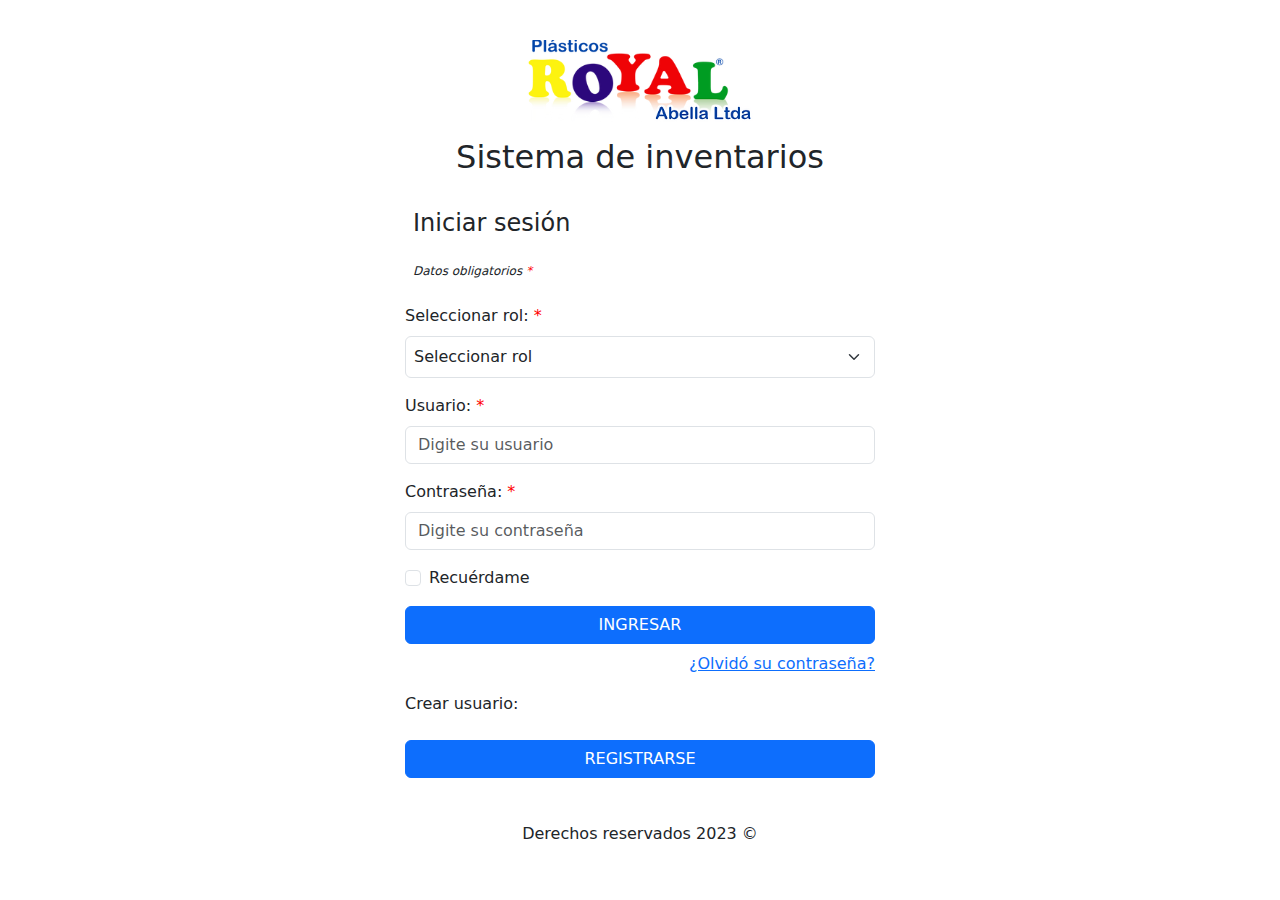
<file: index.html>
<!DOCTYPE html>
<html lang="es">

<head>
    <meta charset="UTF-8">
    <meta name="viewport" content="width=device-width, initial-scale=1.0">
    <link rel="shortcut icon" href="img/plasticos.webp" type="image/x-icon">
    <!-- <script src="js/jquery-3.7.1.min.js"></script> -->
    <title>Iniciar sesión | Sistema de inventarios</title>
    <link rel="stylesheet" href="css/estilos.css">
    <link rel="stylesheet" href="css/bootstrap.min.css">
</head>

<body>

    <div class="container p-3">
        <div class="row">
            <div class="col-md-6 offset-md-3 p-4 px-5">
                <img class="img-fluid mx-auto d-block img-plasticos" src="img/plasticos.webp"
                    alt="Plásticos Royal Abella Ltda.">
                <h2 class="text-center p-3">Sistema de inventarios</h2>
                <h4 class="text-left p-2">Iniciar sesión</h4>
                <p class="p-2" style="font-style: italic; font-size: 12px;">Datos obligatorios <span style="color: red;">*</span></p>
                <form>
                    <label for="rol" class="form-label">Seleccionar rol: <span style="color: red;">*</span></label>
                    <select class="form-select p-2" aria-label="Seleccionar rol:">
                        <option selected>Seleccionar rol</option>
                        <option value="1">Administración</option>
                        <option value="2">Inventarios</option>
                        <option value="3">Ventas</option>
                        <option value="4">Despacho</option>
                    </select>
                    <div class="mb-3 pt-3">
                        <label for="usuario" class="form-label">Usuario: <span style="color: red;">*</span></label>
                        <input type="text" class="form-control" id="usuario" placeholder="Digite su usuario">
                    </div>
                    <div class="mb-3">
                        <label for="contrasena" class="form-label">Contraseña: <span style="color: red;">*</span></label>
                        <input type="password" class="form-control" id="contrasena" placeholder="Digite su contraseña">
                    </div>
                    <div class="mb-3 form-check">
                        <input type="checkbox" class="form-check-input" id="recuerdame">
                        <label class="form-check-label" for="recuerdame">Recuérdame</label>
                    </div>
                    <div class="d-grid gap-2">
                        <button onclick="location.href='sistema_inventarios/home.html'" type="button" class="btn btn-primary text-uppercase">Ingresar</button>
                        <a href="" data-bs-toggle="modal" data-bs-target="#modal-olvido">
                            <p class="text-end">¿Olvidó su contraseña?</p>
                        </a>
                    </div>
                    <div class="row">
                        <div class="d-grid gap-2">
                            <p>Crear usuario:</p>
                            <button type="button" data-bs-toggle="modal" data-bs-target="#registrar-usuario" class="btn btn-primary text-uppercase">Registrarse</button>
                        </div>
                    </div>
                </form>
            </div>
        </div>
    </div>

    <!-- MODAL: ¿Olvidó su contraseña? -->
    <div class="modal fade" id="modal-olvido" data-bs-backdrop="static" data-bs-keyboard="false"
        aria-labelledby="staticBackdropLabel" aria-hidden="true">
        <div class="modal-dialog modal-dialog-centered modal-lg">
            <div class="modal-content">
                <div class="modal-header">
                    <h5 class="modal-title" id="staticBackdropLabel">¿Olvidó su contraseña?</h5>
                    <button type="button" class="btn-close" data-bs-dismiss="modal" aria-label="Close"></button>
                </div>
                <div class="modal-body">
                    <p>Por favor, escriba su correo electrónico para solicitar restablecer su cuenta:</p>
                    <div class="mb-3">
                        <label for="confirmarcorreo" class="form-label"><span style="font-weight: 500;">Correo electónico:</span></label>
                        <input type="email" class="form-control" placeholder="Digite su correo electrónico">
                    </div>
                </div>
                <div class="modal-footer">
                    <button type="button" class="btn btn-secondary" data-bs-dismiss="modal">Cerrar</button>
                    <button type="button" class="btn btn-primary">Enviar</button>
                </div>
            </div>
        </div>
    </div>

    <!-- MODAL: Registrar nuevo usuario -->
    <div class="modal fade" id="registrar-usuario" data-bs-backdrop="static" data-bs-keyboard="false"
        aria-labelledby="staticBackdropLabel" aria-hidden="true">
        <div class="modal-xl modal-dialog modal-dialog-scrollable modal-dialog-centered">
            <div class="modal-content">
                <div class="modal-header">
                    <h5 class="modal-title" id="staticBackdropLabel">Registrar nuevo usuario</h5>
                    <button type="button" class="btn-close" data-bs-dismiss="modal" aria-label="Close"></button>
                </div>
                <div class="modal-body">
                    <div class="container">
                        <div class="col-md-6 offset-md-3 p-4 px-5">
                            <img class="img-fluid mx-auto d-block img-plasticos" src="img/plasticos.webp"
                                alt="Plásticos Royal Abella Ltda.">
                            <h2 class="text-center p-3">Registrar nuevo usuario</h2>
                        </div>
                    
                        <div class="col px-5">
                            <p class="p-2" style="font-style: italic; font-size: 12px;">Datos obligatorios <span
                                    style="color: red;">*</span></p>
                        </div>
                    
                        <!-- BOTÓN SUBIR FOTO -->
                        <div class="row">
                            <div class="col-md-3 cuadro-foto">
                                <input type="submit" class="btn btn-primary" name="subir-foto" id="up-photo" value="Subir foto"
                                    title="Clic aquí para subir su foto">
                            </div>
                    
                            <!-- NOMBRE COMPLETO Y CARGO -->
                            <div class="col-md-6 offset-md-2 p-4">
                                <label for="nombre-completo" class="form-label pt-2" style="font-weight: 500;">Nombre completo: <span
                                        style="color: red;">*</span></label>
                                <input type="text" class="form-control" name="nombre-completo" id="nombre-completo"
                                    placeholder="Digite su nombre completo" aria-label="Nombre completo">
                                <label for="cargo" class="form-label pt-3" style="font-weight: 500;">Cargo: <span
                                        style="color: red;">*</span></label>
                                <input type="text" class="form-control" name="cargo" id="cargo" placeholder="Digite su cargo"
                                    aria-label="Cargo">
                            </div>
                    
                            <!-- SELECCIONAR ROL -->
                            <div class="row">
                                <div class="col-md-4 offset-md-1 pt-2">
                                    <label for="sel-rol" class="form-label pt-3" style="font-weight: 500;">Selecccionar rol: <span
                                            style="color: red;">*</span></label>
                                    <p class="info-dato">Con base en el cargo, seleccionar el rol</p>
                                </div>
                                <!-- ROL: ADMINISTRACIÓN -->
                                <div class="col pt-4 form-check form-check-inline">
                                    <label class="form-check-label radio-rol" for="administracion">Administración</label>
                                    <input class="form-check-input" type="radio" name="administracion" id="administracion"
                                        value="administracion">
                                </div>
                                <!-- ROL: INVENTARIO -->
                                <div class="col pt-4 form-check form-check-inline">
                                    <label class="form-check-label radio-rol" for="inventario">Inventario</label>
                                    <input class="form-check-input" type="radio" name="inventario" id="inventario" value="inventario">
                                </div>
                                <!-- ROL:VENTAS -->
                                <div class="col pt-4 form-check form-check-inline">
                                    <label class="form-check-label radio-rol" for="ventas">Ventas</label>
                                    <input class="form-check-input" type="radio" name="ventas" id="ventas" value="ventas">
                                </div>
                                <!-- ROL: DESPACHO -->
                                <div class="col pt-4 form-check form-check-inline">
                                    <label class="form-check-label radio-rol" for="despacho">Despacho</label>
                                    <input class="form-check-input" type="radio" name="despacho" id="despacho" value="despacho">
                                </div>
                            </div>
                    
                            <!-- CIUDAD Y DIRECCIÓN -->
                            <div class="row g-3">
                                <div class="col-md-6">
                                    <label class="form-label" for="ciudad" style="font-weight: 500;">Ciudad: <span
                                            style="color: red;">*</span></label>
                                    <input type="text" class="form-control" name="ciudad" id="ciudad"
                                        placeholder="Digite su ciudad de residencia">
                                </div>
                                <div class="col-md-6">
                                    <label class="form-label" for="direccion" style="font-weight: 500;">Dirección: <span
                                            style="color: red;">*</span></label>
                                    <input type="text" class="form-control" name="direccion" id="direccion"
                                        placeholder="Digite su dirección de residencia">
                                </div>
                            </div>
                    
                            <!-- TELÉFONO -->
                            <div class="col-12 pt-4">
                                <label for="telefono" class="form-label" style="font-weight: 500;">Teléfono: <span
                                        style="color: red;">*</span></label>
                                <p class="info-dato">Teléfono fijo o celular</p>
                                <input type="text" class="form-control" id="telefono" placeholder="Digite su número de contacto">
                                <p class="info-dato">Ejemplo: Indicativo +57, Fijo (601)999 9999 - Celular 3104567890</p>
                            </div>
                    
                            <!-- CORREO ELECTRÓNICO -->
                            <div class="col-12 pt-2 pb-5">
                                <label for="correo" class="form-label" style="font-weight: 500;">Correo electrónico: <span
                                        style="color: red;">*</span></label>
                                <input type="text" class="form-control" id="correo" placeholder="Digite su correo electrónico">
                            </div>
                        </div>
                    </div>
                    
                    
                    
                    <footer class="footer text-center p-1">
                        Derechos reservados 2023 ©
                    </footer>
                </div>
                <div class="modal-footer">
                    <button type="button" class="btn btn-secondary" data-bs-dismiss="modal">Cerrar</button>
                    <button type="button" class="btn btn-primary">Crear registro</button>
                </div>
            </div>
        </div>
    </div>

    <footer class="footer text-center p-1">
        Derechos reservados 2023 ©
    </footer>

    <script src="js/popper.min.js"></script>
    <script src="js/bootstrap.bundle.min.js"></script>
    <script src="js/main.js"></script>
</body>

</html>
</file>
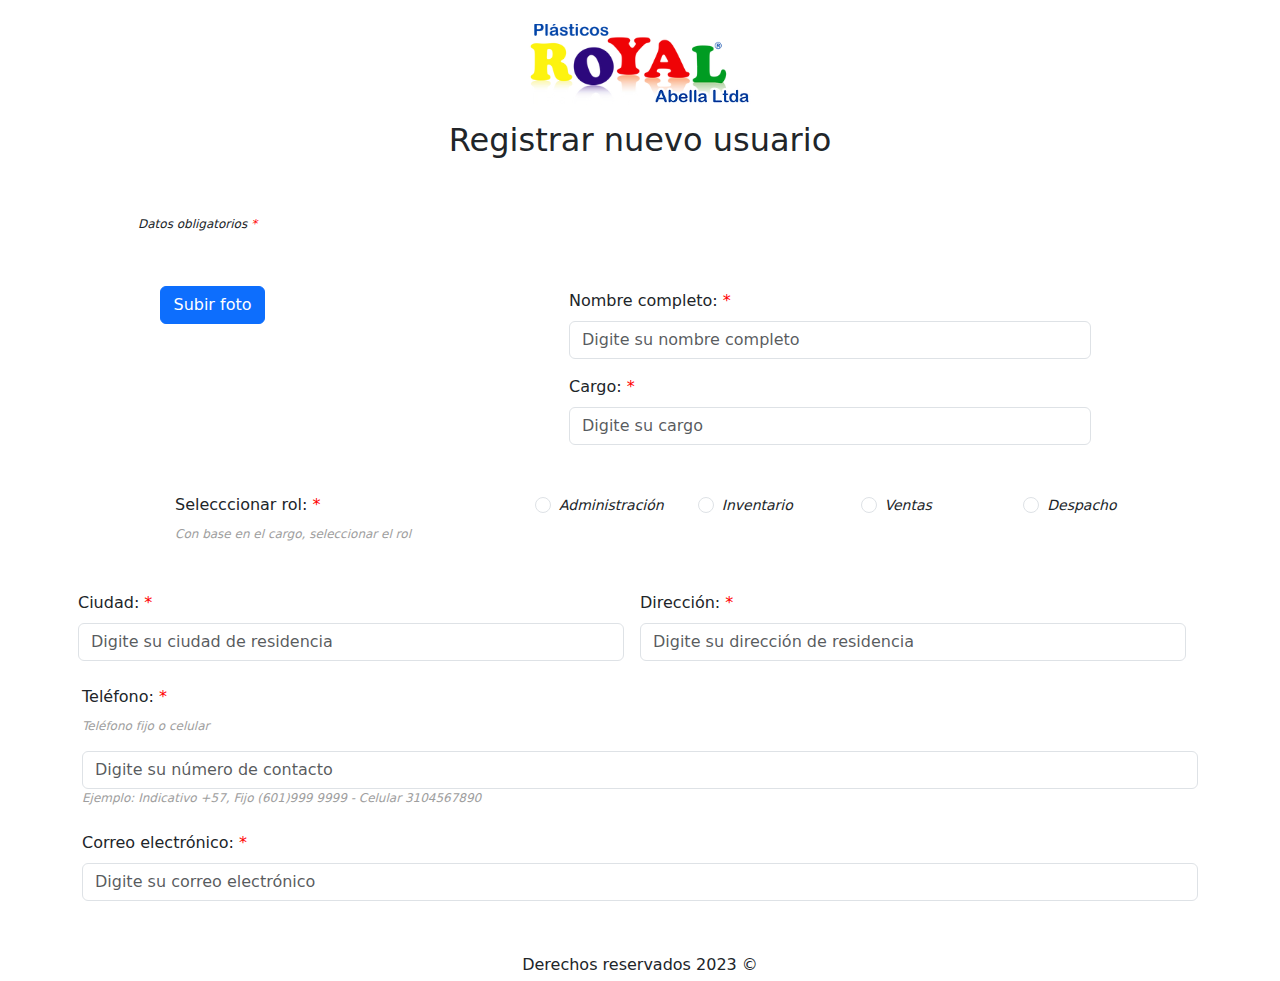
<file: registro.html>
<!DOCTYPE html>
<html lang="es">

<head>
    <meta charset="UTF-8">
    <meta name="viewport" content="width=device-width, initial-scale=1.0">
    <link rel="shortcut icon" href="img/plasticos.webp" type="image/x-icon">
    <!-- <script src="js/jquery-3.7.1.min.js"></script> -->
    <title>Registrar nuevo usuario | Sistema de inventarios</title>
    <link rel="stylesheet" href="css/estilos.css">
    <link rel="stylesheet" href="css/bootstrap.min.css">
</head>

<body>

    <div class="container">
        <div class="col-md-6 offset-md-3 p-4 px-5">
            <img class="img-fluid mx-auto d-block img-plasticos" src="img/plasticos.webp"
                alt="Plásticos Royal Abella Ltda.">
            <h2 class="text-center p-3">Registrar nuevo usuario</h2>
        </div>

        <div class="col px-5">
            <p class="p-2" style="font-style: italic; font-size: 12px;">Datos obligatorios <span style="color: red;">*</span></p>
        </div>
        
        <!-- BOTÓN SUBIR FOTO -->
        <div class="row">
            <div class="col-md-3 cuadro-foto">
                <input type="submit" class="btn btn-primary" name="subir-foto" id="up-photo" value="Subir foto"
                    title="Clic aquí para subir su foto">
            </div>

            <!-- NOMBRE COMPLETO Y CARGO -->
            <div class="col-md-6 offset-md-2 p-4">
                <label for="nombre-completo" class="form-label pt-2" style="font-weight: 500;">Nombre completo: <span style="color: red;">*</span></label>
                <input type="text" class="form-control" name="nombre-completo" id="nombre-completo" placeholder="Digite su nombre completo"
                    aria-label="Nombre completo">
                <label for="cargo" class="form-label pt-3" style="font-weight: 500;">Cargo: <span style="color: red;">*</span></label>
                <input type="text" class="form-control" name="cargo" id="cargo" placeholder="Digite su cargo" aria-label="Cargo">
            </div>

            <!-- SELECCIONAR ROL -->
            <div class="row">
                <div class="col-md-4 offset-md-1 pt-2">
                    <label for="sel-rol" class="form-label pt-3" style="font-weight: 500;">Selecccionar rol: <span
                            style="color: red;">*</span></label>
                    <p class="info-dato">Con base en el cargo, seleccionar el rol</p>
                </div>
                <!-- ROL: ADMINISTRACIÓN -->
                <div class="col pt-4 form-check form-check-inline">
                    <label class="form-check-label radio-rol" for="administracion">Administración</label>
                    <input class="form-check-input" type="radio" name="administracion" id="administracion" value="administracion">
                </div>
                <!-- ROL: INVENTARIO -->
                <div class="col pt-4 form-check form-check-inline">
                    <label class="form-check-label radio-rol" for="inventario">Inventario</label>
                    <input class="form-check-input" type="radio" name="inventario" id="inventario" value="inventario">
                </div>
                <!-- ROL:VENTAS -->
                <div class="col pt-4 form-check form-check-inline">
                    <label class="form-check-label radio-rol" for="ventas">Ventas</label>
                    <input class="form-check-input" type="radio" name="ventas" id="ventas" value="ventas">
                </div>
                <!-- ROL: DESPACHO -->
                <div class="col pt-4 form-check form-check-inline">
                    <label class="form-check-label radio-rol" for="despacho">Despacho</label>
                    <input class="form-check-input" type="radio" name="despacho" id="despacho" value="despacho">
                </div>
            </div>

            <!-- CIUDAD Y DIRECCIÓN -->
            <div class="row g-3">
                <div class="col-md-6">
                    <label class="form-label" for="ciudad" style="font-weight: 500;">Ciudad: <span style="color: red;">*</span></label>
                    <input type="text" class="form-control" name="ciudad" id="ciudad" placeholder="Digite su ciudad de residencia">
                </div>
                <div class="col-md-6">
                    <label class="form-label" for="direccion" style="font-weight: 500;">Dirección: <span style="color: red;">*</span></label>
                    <input type="text" class="form-control" name="direccion" id="direccion" placeholder="Digite su dirección de residencia">
                </div>
            </div>

            <!-- TELÉFONO -->
            <div class="col-12 pt-4">
                <label for="telefono" class="form-label" style="font-weight: 500;">Teléfono: <span style="color: red;">*</span></label>
                <p class="info-dato">Teléfono fijo o celular</p>
                <input type="text" class="form-control" id="telefono" placeholder="Digite su número de contacto">
                <p class="info-dato">Ejemplo: Indicativo +57, Fijo (601)999 9999 - Celular 3104567890</p>
            </div>

            <!-- CORREO ELECTRÓNICO -->
            <div class="col-12 pt-2 pb-5">
                <label for="correo" class="form-label" style="font-weight: 500;">Correo electrónico: <span
                        style="color: red;">*</span></label>
                <input type="text" class="form-control" id="correo" placeholder="Digite su correo electrónico">
            </div>
        </div>
    </div>



    <footer class="footer text-center p-1">
        Derechos reservados 2023 ©
    </footer>

    <script src="js/popper.min.js"></script>
    <script src="js/bootstrap.bundle.min.js"></script>
    <script src="js/main.js"></script>
</body>

</html>
</file>
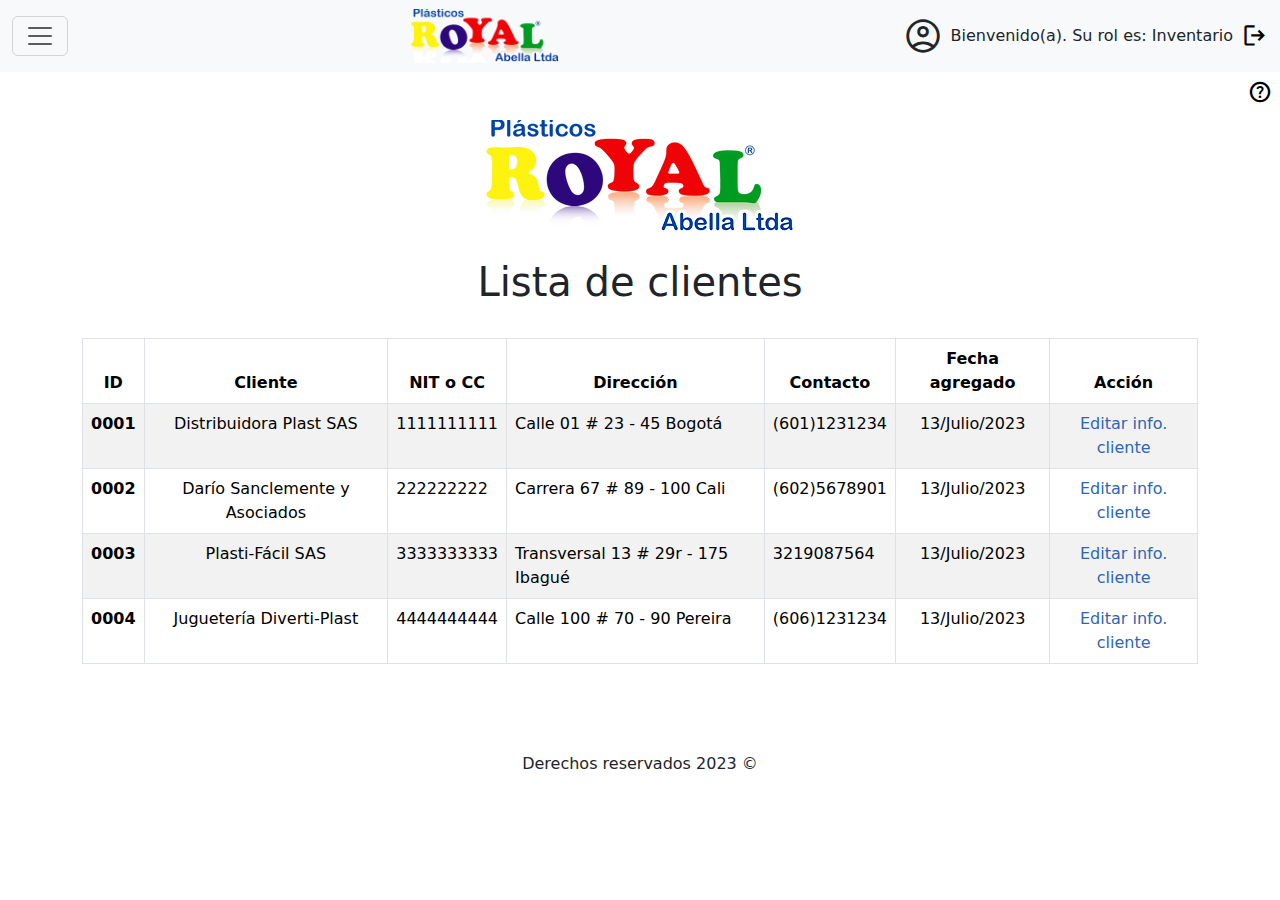
<file: sistema_inventarios/clientes.html>
<!DOCTYPE html>
<html lang="es">
<head>
    <meta charset="UTF-8">
    <meta name="viewport" content="width=device-width, initial-scale=1.0">
    <link rel="shortcut icon" href="../img/plasticos.webp" type="image/x-icon">
    <!-- GOOGLE FONTS ICONS -->
    <link rel="stylesheet" href="https://fonts.googleapis.com/css2?family=Material+Symbols+Outlined:opsz,wght,FILL,GRAD@24,400,0,0" />
    <!-- BOOTSTRAP ICONS -->
    <link rel="stylesheet" href="https://cdn.jsdelivr.net/npm/bootstrap-icons@1.11.1/font/bootstrap-icons.css">
    <title>Lista de clientes | Sistema de inventarios</title>
    <link rel="stylesheet" href="../css/estilos.css">
    <link rel="stylesheet" href="../css/bootstrap.min.css">
</head>
<body>
    
    <!-- NAVBAR PRINCIPAL DEL SOFTWARE -->
    <nav class="navbar bg-body-tertiary">
        <div class="container-fluid">
            <!-- BOTÓN MENÚ TOGGLE. PANTALLA: max-width: 768px -->
            <button class="navbar-toggler" type="button" data-bs-toggle="offcanvas" data-bs-target="#offcanvasNavbar"
                aria-controls="offcanvasNavbar" aria-label="Toggle navigation">
                <span class="navbar-toggler-icon"></span>
            </button>
            <div class="offcanvas offcanvas-start" tabindex="-1" id="offcanvasNavbar" aria-labelledby="offcanvasNavbarLabel">
                <div class="offcanvas-header menu-cabecera">
                    <div class="d-block cuadro-usuario">
                        <span class="nav justify-content-start nav-item material-symbols-outlined logo-usuario">
                            account_circle
                        </span>
                        <p class="txt-bienvenida">Bienvenido(a). Su rol es: <span style="font-weight: 500;"> Inventario</span></p>
                    </div>
                    <button type="button" class="btn-close" data-bs-dismiss="offcanvas" aria-label="Close"></button>
                </div>
                <div class="offcanvas-body">
                    <ul class="navbar-nav justify-content-end flex-grow-1 pe-3">
                        <li class="nav-item">
                            <a class="nav-link active" aria-current="page" href="home.html">Inicio</a>
                        </li>
                        <li class="nav-item">
                            <a class="nav-link" href="roles.html">Roles</a>
                        </li>
                        <li class="nav-item">
                            <a class="nav-link" href="clientes.html">Clientes</a>
                        </li>
                        <li class="nav-item">
                            <a class="nav-link" href="inventario/inventario.html">Inventario</a>
                        </li>
                        <li class="nav-item">
                            <a class="nav-link" href="ventas/listadoVentas.html">Ventas</a>
                        </li>
                        <li class="nav-item">
                            <a class="nav-link" href="despacho/despacho.html">Despacho</a>
                        </li>
                        <li class="nav-item">
                            <a class="nav-link" href="#">Soporte técnico</a>
                        </li>
                        <hr class="divider">
                        <li class="nav-item">
                            <a class="nav-link" href="#">Ayuda</a>
                        </li>
                        <li class="nav-item">
                            <a class="nav-link" href="../index.html">Cerrar sesión</a>
                        </li>
                    </ul>
                </div>
            </div>
            
            <a href="home.html" class="nav-link mx-auto d-block" title="Inicio">
                <img class="img-fluid mx-auto d-block img-plasticos" src="../img/plasticos.webp" alt="Plásticos Royal Abella Ltda.">
            </a>
            <span class="nav justify-content-end nav-item material-symbols-outlined logo-usuario">
                account_circle
            </span>
            <p class="pt-3 px-2 txt-bienvenida">Bienvenido(a). Su rol es: <span style="font-weight: 500;">Inventario</span></p>
            <a href="../index.html" class="logout">
                <span class="nav justify-content-end material-symbols-outlined logout">
                    logout
                </span>
            </a>
        </div>
    </nav>

    <a href="" class="ayuda">
        <span class="material-symbols-outlined p-2 ayuda">
            help
        </span>
    </a>

    <div class="container py-5">
        <img class="img-fluid mx-auto d-block img-bienvenida" src="../img/plasticos.webp" alt="Plásticos Royal Abella Ltda.">
        <h1 class="text-center py-4 titulo-bienvenida">Lista de clientes</h1>
        
        <!-- TABLA DE LISTA DE CLIENTES-->
        <div class="table-responsive">
            <table class="table table-striped table-bordered ">
                <thead>
                    <tr>
                        <th scope="col" class="text-center">ID</th>
                        <th scope="col" class="text-center">Cliente</th>
                        <th scope="col" class="text-center">NIT o CC</th>
                        <th scope="col" class="text-center">Dirección</th>
                        <th scope="col" class="text-center">Contacto</th>
                        <th scope="col" class="text-center">Fecha agregado</th>
                        <th scope="col" class="text-center">Acción</th>
                    </tr>
                </thead>
                <tbody>
                    <tr>
                        <th class="text-center">0001</th>
                        <td class="text-center">Distribuidora Plast SAS</td>
                        <td>1111111111</td>
                        <td>Calle 01 # 23 - 45 Bogotá</td>
                        <td>(601)1231234</td>
                        <td class="text-center">13/Julio/2023</td>
                        <td class="text-center">
                            <a href="" data-bs-toggle="modal" data-bs-target="#editar-cliente" class="edit-cliente">Editar info. cliente</a>
                        </td>
                    </tr>
                    <tr>
                        <th class="text-center">0002</th>
                        <td class="text-center">Darío Sanclemente y Asociados</td>
                        <td>222222222</td>
                        <td>Carrera 67 # 89 - 100 Cali</td>
                        <td>(602)5678901</td>
                        <td class="text-center">13/Julio/2023</td>
                        <td class="text-center">
                            <a href="" data-bs-toggle="modal" data-bs-target="#editar-cliente" class="edit-cliente">Editar info. cliente</a>
                        </td>
                    </tr>
                    <tr>
                        <th class="text-center">0003</th>
                        <td class="text-center">Plasti-Fácil SAS</td>
                        <td>3333333333</td>
                        <td>Transversal 13 # 29r - 175 Ibagué</td>
                        <td>3219087564</td>
                        <td class="text-center">13/Julio/2023</td>
                        <td class="text-center">
                            <a href="" data-bs-toggle="modal" data-bs-target="#editar-cliente" class="edit-cliente">Editar info. cliente</a>
                        </td>
                    </tr>
                    <tr>
                        <th class="text-center">0004</th>
                        <td class="text-center">Juguetería Diverti-Plast</td>
                        <td>4444444444</td>
                        <td>Calle 100 # 70 - 90 Pereira</td>
                        <td>(606)1231234</td>
                        <td class="text-center">13/Julio/2023</td>
                        <td class="text-center">
                            <a href="" data-bs-toggle="modal" data-bs-target="#editar-cliente" class="edit-cliente">Editar info. cliente</a>
                        </td>
                    </tr>
                </tbody>
            </table>
        </div>

        <!-- MODAL: Editar cliente -->
        <div class="modal fade" id="editar-cliente" data-bs-backdrop="static" data-bs-keyboard="false"
            aria-labelledby="staticBackdropLabel" aria-hidden="true">
            <div class="modal-xl modal-dialog modal-dialog-scrollable modal-dialog-centered">
                <div class="modal-content">
                    <div class="modal-header">
                        <h5 class="modal-title" id="staticBackdropLabel">Editar información del cliente</h5>
                        <button type="button" class="btn-close" data-bs-dismiss="modal" aria-label="Close"></button>
                    </div>
                    <div class="modal-body">
                        <div class="container">
                            <div class="col-md-6 offset-md-3 p-4 px-5">
                                <img class="img-fluid mx-auto d-block img-plasticos" src="../img/plasticos.webp"
                                    alt="Plásticos Royal Abella Ltda.">
                                <h2 class="text-center p-3">Editar información del cliente</h2>
                            </div>
        
                            <div class="col px-5">
                                <p class="p-2" style="font-style: italic; font-size: 12px;">Datos obligatorios <span
                                        style="color: red;">*</span></p>
                            </div>
        
                            <div class="row">
                                <!-- INFORMACIÓN DEL CLIENTE -->
                                <div class="col p-4">
                                    <label for="empresa-cliente" class="form-label pt-2" style="font-weight: 500;">Empresa o cliente: <span style="color: red;">*</span></label>
                                    <input type="text" class="form-control" name="empresa-cliente" id="empresa-cliente" placeholder="Digite el nombre de la empresa o cliente" aria-label="Empresa o cliente">

                                    <label for="tipo-documento" class="form-label pt-3" style="font-weight: 500;">NIT o CC: <span style="color: red;">*</span></label>
                                    <input type="text" class="form-control" name="tipo-documento" id="tipo-documento" placeholder="Digite el NIT de empresa o documento del cliente" aria-label="NIT o CC:">

                                    <label for="direccion-cliente" class="form-label pt-3" style="font-weight: 500;">Dirección: <span style="color: red;">*</span></label>
                                    <input type="text" class="form-control" name="direccion-cliente" id="direccion-cliente" placeholder="Digite la dirección del cliente" aria-label="Dirección:">

                                    <label for="contacto-cliente" class="form-label pt-3" style="font-weight: 500;">Contacto: <span style="color: red;">*</span></label>
                                    <input type="text" class="form-control" name="contacto-cliente" id="contacto-cliente" placeholder="Digite el número de contacto del cliente" aria-label="Contacto:">
                                </div>
                            </div>

                            <h4 class="text-center">Fecha agregado: <span style="color: rgb(44, 8, 124);">13/07/2023</span></h4>
                            <h4 class="text-center">Fecha actualizado: <span style="color: rgb(0, 156, 34);">01/08/2023</span></h4>
                        </div>
                        
                        <footer class="footer text-center pt-5">
                            Derechos reservados 2023 ©
                        </footer>
                    </div>
                    <div class="modal-footer">
                        <button type="button" class="btn btn-secondary" data-bs-dismiss="modal">Cancelar</button>
                        <button type="button" class="btn btn-primary">Actualizar información</button>
                    </div>
                </div>
            </div>
        </div>
        
    </div>

    <footer class="footer text-center py-4">
        Derechos reservados 2023 ©
    </footer>

    <script src="../js/popper.min.js"></script>
    <script src="../js/bootstrap.bundle.min.js"></script>
    <script src="../js/main.js"></script>
</body>
</html>
</file>
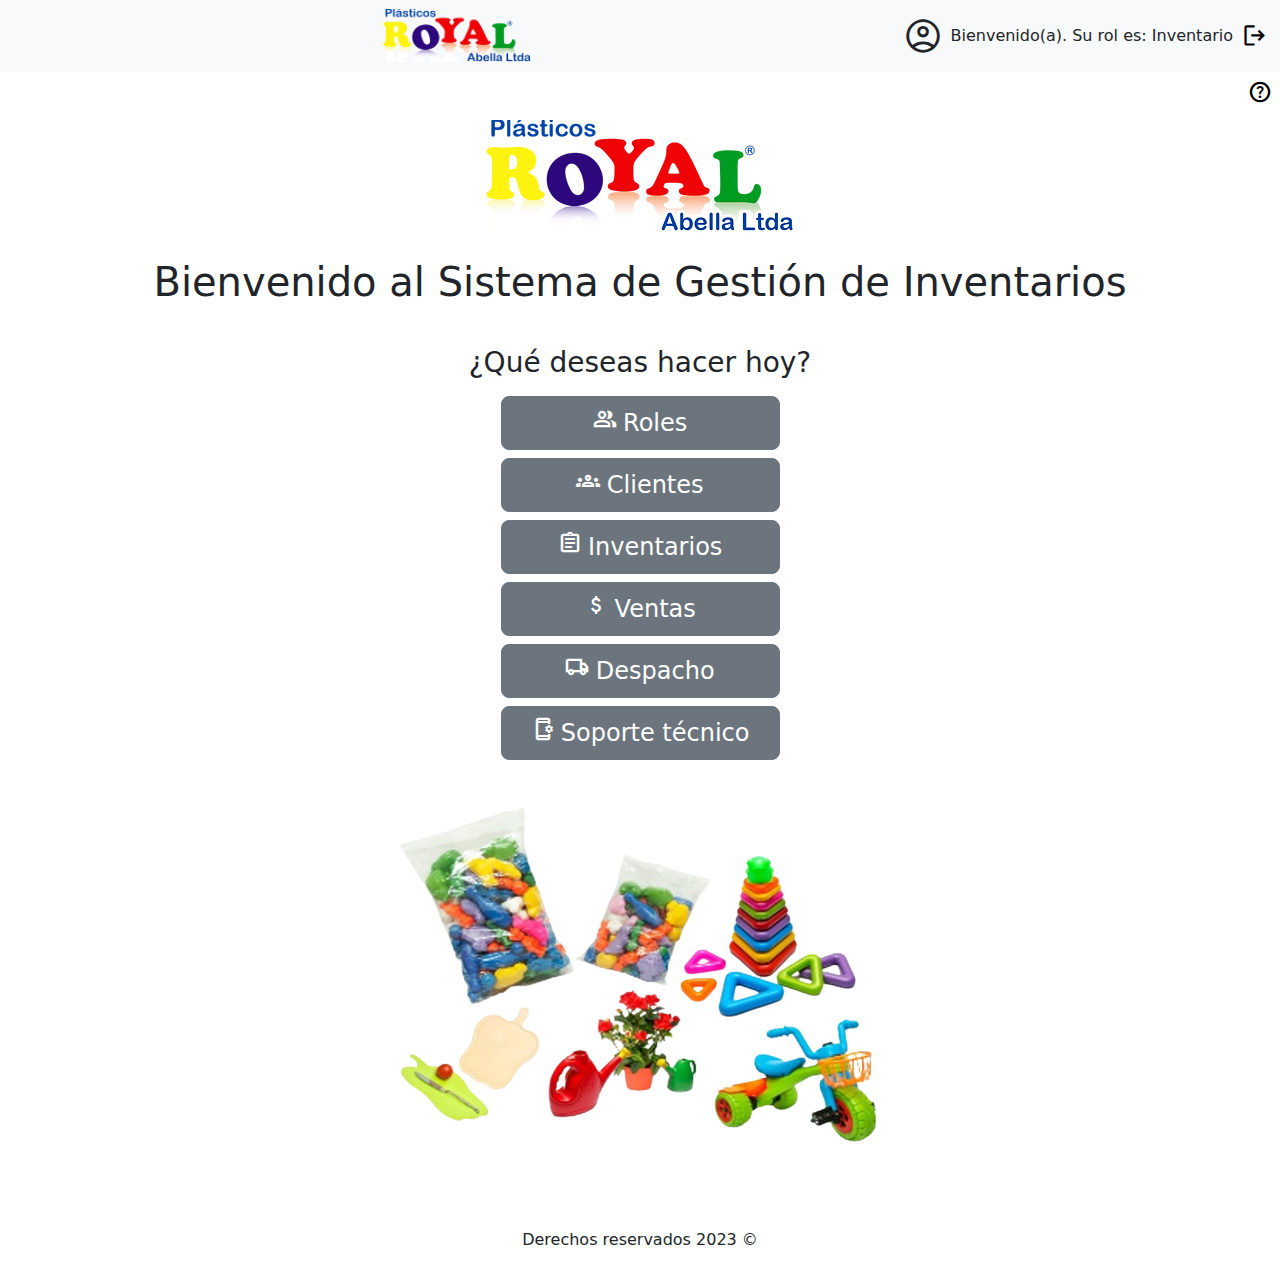
<file: sistema_inventarios/home.html>
<!DOCTYPE html>
<html lang="es">
<head>
    <meta charset="UTF-8">
    <meta name="viewport" content="width=device-width, initial-scale=1.0">
    <link rel="shortcut icon" href="../img/plasticos.webp" type="image/x-icon">
    <!-- GOOGLE FONTS ICONS -->
    <link rel="stylesheet" href="https://fonts.googleapis.com/css2?family=Material+Symbols+Outlined:opsz,wght,FILL,GRAD@24,400,0,0" />
    <!-- BOOTSTRAP ICONS -->
    <link rel="stylesheet" href="https://cdn.jsdelivr.net/npm/bootstrap-icons@1.11.1/font/bootstrap-icons.css">
    <title>Sistema de inventarios</title>
    <link rel="stylesheet" href="../css/estilos.css">
    <link rel="stylesheet" href="../css/bootstrap.min.css">
</head>
<body>
    
    <!-- NAVBAR PRINCIPAL DEL SOFTWARE -->
    <nav class="navbar bg-body-tertiary">
        <div class="container-fluid">
            <!-- BOTÓN MENÚ TOGGLE. PANTALLA: max-width: 768px -->
            <button class="navbar-toggler btn-menu" type="button" data-bs-toggle="offcanvas" data-bs-target="#offcanvasNavbar"
                aria-controls="offcanvasNavbar" aria-label="Toggle navigation">
                <span class="navbar-toggler-icon"></span>
            </button>
            <div class="offcanvas offcanvas-start" tabindex="-1" id="offcanvasNavbar" aria-labelledby="offcanvasNavbarLabel">
                <div class="offcanvas-header menu-cabecera">
                    <div class="d-block cuadro-usuario">
                        <span class="nav justify-content-start nav-item material-symbols-outlined logo-usuario">
                            account_circle
                        </span>
                        <p class="txt-bienvenida">Bienvenido(a). Su rol es: <span style="font-weight: 500;"> Inventario</span></p>
                    </div>
                    <button type="button" class="btn-close" data-bs-dismiss="offcanvas" aria-label="Close"></button>
                </div>
                <div class="offcanvas-body">
                    <ul class="navbar-nav justify-content-end flex-grow-1 pe-3">
                        <li class="nav-item">
                            <a class="nav-link active" aria-current="page" href="home.html">Inicio</a>
                        </li>
                        <li class="nav-item">
                            <a class="nav-link" href="roles.html">Roles</a>
                        </li>
                        <li class="nav-item">
                            <a class="nav-link" href="clientes.html">Clientes</a>
                        </li>
                        <li class="nav-item">
                            <a class="nav-link" href="inventario/inventario.html">Inventario</a>
                        </li>
                        <li class="nav-item">
                            <a class="nav-link" href="ventas/listadoVentas.html">Ventas</a>
                        </li>
                        <li class="nav-item">
                            <a class="nav-link" href="despacho/despacho.html">Despacho</a>
                        </li>
                        <li class="nav-item">
                            <a class="nav-link" href="#">Soporte técnico</a>
                        </li>
                        <hr class="divider">
                        <li class="nav-item">
                            <a class="nav-link" href="#">Ayuda</a>
                        </li>
                        <li class="nav-item">
                            <a class="nav-link" href="../index.html">Cerrar sesión</a>
                        </li>
                    </ul>
                </div>
            </div>
            
            <a href="home.html" class="nav-link mx-auto d-block" title="Inicio">
                <img class="img-fluid mx-auto d-block img-plasticos" src="../img/plasticos.webp" alt="Plásticos Royal Abella Ltda.">
            </a>
            <span class="nav justify-content-end nav-item material-symbols-outlined logo-usuario">
                account_circle
            </span>
            <p class="pt-3 px-2 txt-bienvenida">Bienvenido(a). Su rol es: <span style="font-weight: 500;">Inventario</span></p>
            <a href="../index.html" class="logout">
                <span class="nav justify-content-end material-symbols-outlined logout">
                    logout
                </span>
            </a>
        </div>
    </nav>

    <a href="" class="ayuda">
        <span class="material-symbols-outlined p-2 ayuda">
            help
        </span>
    </a>

    <div class="container py-5">
        <img class="img-fluid mx-auto d-block img-bienvenida" src="../img/plasticos.webp" alt="Plásticos Royal Abella Ltda.">
        <h1 class="text-center py-4 titulo-bienvenida">Bienvenido al Sistema de Gestión de Inventarios</h1>
        <h3 class="text-center py-2 elegir-opciones">¿Qué deseas hacer hoy?</h3>
        <!-- MENÚ PRINCIPAL - PANTALLAS PC -->
        <div class="row d-grid gap-2 col-3 mx-auto menu-principal">
            <button onclick="location.href='roles.html'" type="button" class="btn btn-secondary btn-lg btn-roles">
                <span class="material-symbols-outlined">
                    group
                </span>
                <span>Roles</span>
            </button>
            <button onclick="location.href='clientes.html'" type="button" class="btn btn-secondary btn-lg btn-clientes">
                <span class="material-symbols-outlined">
                    groups
                </span>
                <span>Clientes</span>
            </button>
            <button onclick="location.href='inventario/inventario.html'" type="button" class="btn btn-secondary btn-lg btn-inventarios">
                <span class="material-symbols-outlined">
                    assignment
                </span>
                <span>Inventarios</span>
            </button>
            <button onclick="location.href='ventas/listadoVentas.html'" type="button" class="btn btn-secondary btn-lg btn-ventas">
                <span class="material-symbols-outlined">
                    attach_money
                </span>
                <span>Ventas</span>
            </button>
            <button onclick="location.href='despacho/despacho.html'" type="button" class="btn btn-secondary btn-lg btn-despacho">
                <span class="material-symbols-outlined">
                    local_shipping
                </span>
                <span>Despacho</span>
            </button>
            <button onclick="location.href='soporte.html'" type="button" class="btn btn-secondary btn-lg btn-soporte">
                <span class="material-symbols-outlined">
                    phonelink_setup
                </span>
                <span>Soporte técnico</span>
            </button>
        </div>
        <img class="img-fluid mx-auto d-block pt-5 img-home" src="../img/home.png" alt="Plásticos Royal Abella Ltda.">
    </div>

    <footer class="footer text-center py-4">
        Derechos reservados 2023 ©
    </footer>

    <script src="../js/popper.min.js"></script>
    <script src="../js/bootstrap.bundle.min.js"></script>
    <script src="../js/main.js"></script>
</body>
</html>
</file>
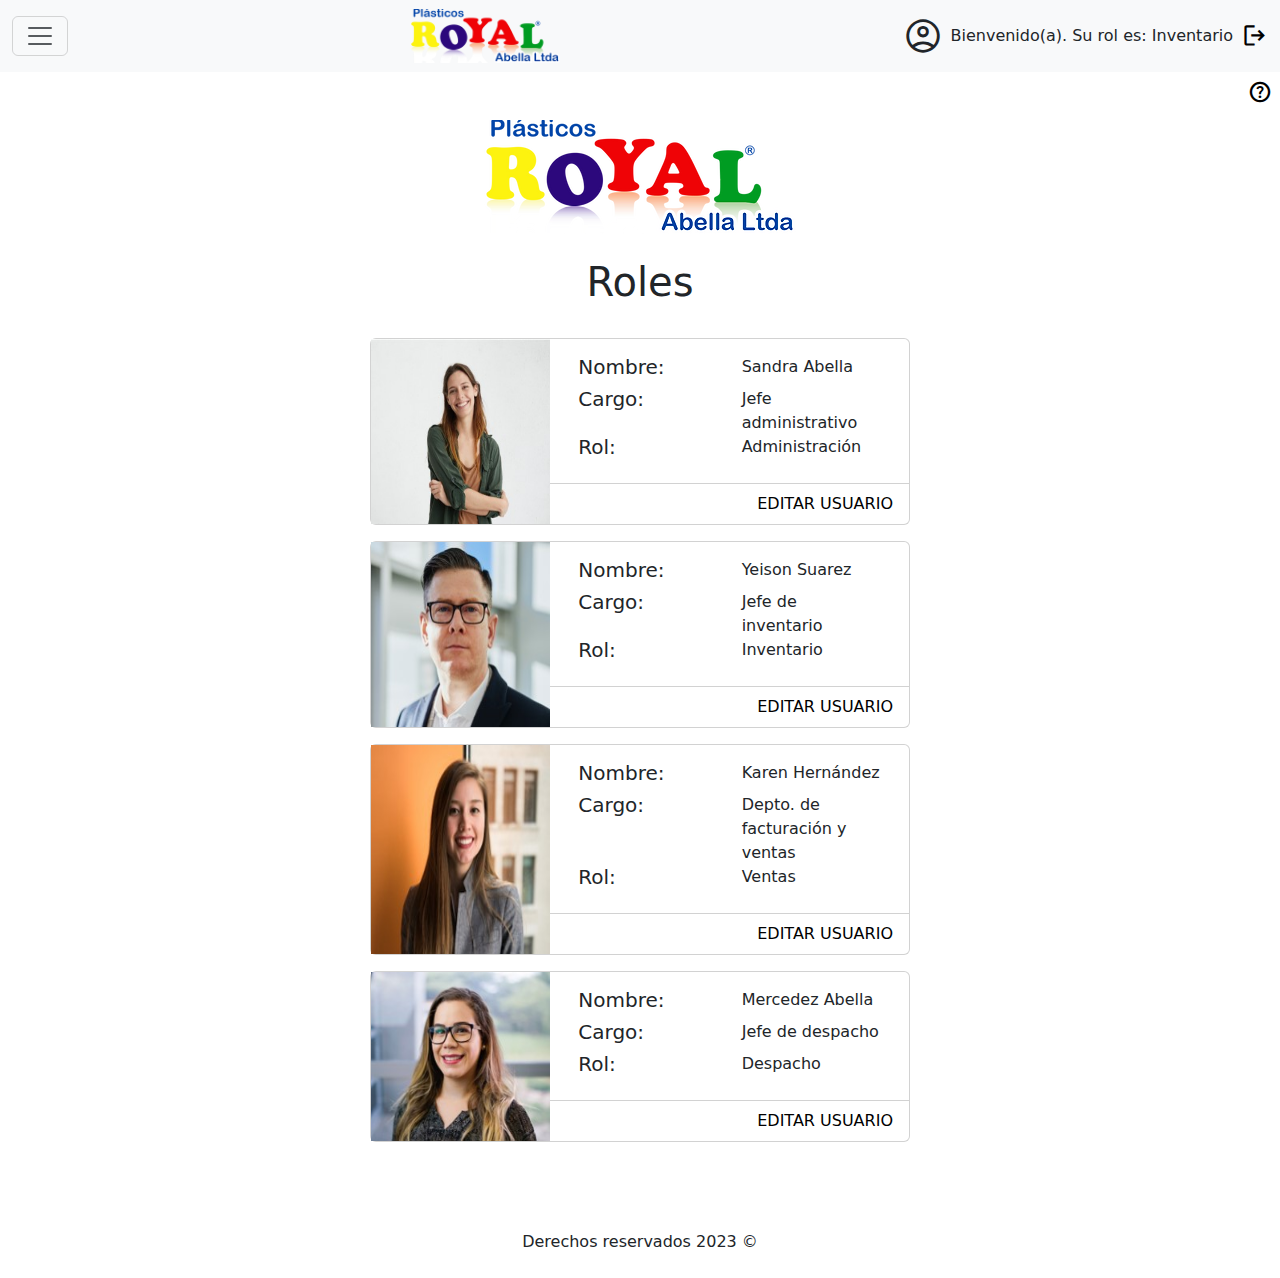
<file: sistema_inventarios/roles.html>
<!DOCTYPE html>
<html lang="es">
<head>
    <meta charset="UTF-8">
    <meta name="viewport" content="width=device-width, initial-scale=1.0">
    <link rel="shortcut icon" href="../img/plasticos.webp" type="image/x-icon">
    <!-- GOOGLE FONTS ICONS -->
    <link rel="stylesheet" href="https://fonts.googleapis.com/css2?family=Material+Symbols+Outlined:opsz,wght,FILL,GRAD@24,400,0,0" />
    <!-- BOOTSTRAP ICONS -->
    <link rel="stylesheet" href="https://cdn.jsdelivr.net/npm/bootstrap-icons@1.11.1/font/bootstrap-icons.css">
    <title>Roles | Sistema de inventarios</title>
    <link rel="stylesheet" href="../css/estilos.css">
    <link rel="stylesheet" href="../css/bootstrap.min.css">
</head>
<body>
    
    <!-- NAVBAR PRINCIPAL DEL SOFTWARE -->
    <nav class="navbar bg-body-tertiary">
        <div class="container-fluid">
            <!-- BOTÓN MENÚ TOGGLE. PANTALLA: max-width: 768px -->
            <button class="navbar-toggler" type="button" data-bs-toggle="offcanvas" data-bs-target="#offcanvasNavbar"
                aria-controls="offcanvasNavbar" aria-label="Toggle navigation">
                <span class="navbar-toggler-icon"></span>
            </button>
            <div class="offcanvas offcanvas-start" tabindex="-1" id="offcanvasNavbar" aria-labelledby="offcanvasNavbarLabel">
                <div class="offcanvas-header menu-cabecera">
                    <div class="d-block cuadro-usuario">
                        <span class="nav justify-content-start nav-item material-symbols-outlined logo-usuario">
                            account_circle
                        </span>
                        <p class="txt-bienvenida">Bienvenido(a). Su rol es: <span style="font-weight: 500;"> Inventario</span></p>
                    </div>
                    <button type="button" class="btn-close" data-bs-dismiss="offcanvas" aria-label="Close"></button>
                </div>
                <div class="offcanvas-body">
                    <ul class="navbar-nav justify-content-end flex-grow-1 pe-3">
                        <li class="nav-item">
                            <a class="nav-link active" aria-current="page" href="home.html">Inicio</a>
                        </li>
                        <li class="nav-item">
                            <a class="nav-link" href="roles.html">Roles</a>
                        </li>
                        <li class="nav-item">
                            <a class="nav-link" href="clientes.html">Clientes</a>
                        </li>
                        <li class="nav-item">
                            <a class="nav-link" href="inventario/inventario.html">Inventario</a>
                        </li>
                        <li class="nav-item">
                            <a class="nav-link" href="ventas/listadoVentas.html">Ventas</a>
                        </li>
                        <li class="nav-item">
                            <a class="nav-link" href="despacho/despacho.html">Despacho</a>
                        </li>
                        <li class="nav-item">
                            <a class="nav-link" href="#">Soporte técnico</a>
                        </li>
                        <hr class="divider">
                        <li class="nav-item">
                            <a class="nav-link" href="#">Ayuda</a>
                        </li>
                        <li class="nav-item">
                            <a class="nav-link" href="../../index.html">Cerrar sesión</a>
                        </li>
                    </ul>
                </div>
            </div>
            
            <a href="home.html" class="nav-link mx-auto d-block" title="Inicio">
                <img class="img-fluid mx-auto d-block img-plasticos" src="../img/plasticos.webp" alt="Plásticos Royal Abella Ltda.">
            </a>
            <span class="nav justify-content-end nav-item material-symbols-outlined logo-usuario">
                account_circle
            </span>
            <p class="pt-3 px-2 txt-bienvenida">Bienvenido(a). Su rol es: <span style="font-weight: 500;">Inventario</span></p>
            <a href="../index.html" class="logout">
                <span class="nav justify-content-end material-symbols-outlined logout">
                    logout
                </span>
            </a>
        </div>
    </nav>

    <a href="" class="ayuda">
        <span class="material-symbols-outlined p-2 ayuda">
            help
        </span>
    </a>

    <div class="container py-5">
        <img class="img-fluid mx-auto d-block img-bienvenida" src="../img/plasticos.webp" alt="Plásticos Royal Abella Ltda.">
        <h1 class="text-center py-4 titulo-roles">Roles</h1>
        
        <div class="card mb-3 mx-auto" style="max-width: 540px;">
            <div class="row g-0">
                <div class="col-md-4">
                    <img src="../img/Perfil-2.jpg" style="height: 100%;" class="img-fluid img-rol" alt="Administración">
                </div>
                <div class="col-md-8">
                    <div class="card-body">
                        <div class="container">
                            <div class="row">
                                <div class="col">
                                    <h5 class="card-title">Nombre: </h5>
                                </div>
                                <div class="col">
                                    <p class="card-text">Sandra Abella</p>
                                </div>
                            </div>
                        </div>
                        <div class="container">
                            <div class="row">
                                <div class="col">
                                    <h5 class="card-title">Cargo: </h5>
                                </div>
                                <div class="col">
                                    <p class="card-text">Jefe administrativo</p>
                                </div>
                            </div>
                        </div>
                        <div class="container">
                            <div class="row">
                                <div class="col">
                                    <h5 class="card-title">Rol: </h5>
                                </div>
                                <div class="col">
                                    <p class="card-text">Administración</p>
                                </div>
                            </div>
                        </div>
                    </div>
                    <div class="card-footer bg-transparent text-end">
                        <a href="#" class="text-uppercase">
                            <a href="" data-bs-toggle="modal" data-bs-target="#editar-usuario1" class="text-uppercase edit-rol">Editar usuario</a>
                        </a>
                    </div>
                </div>
            </div>
        </div>

        <div class="card mb-3 mx-auto" style="max-width: 540px;">
            <div class="row g-0">
                <div class="col-md-4">
                    <img src="../img/Perfil-1.jpg" style="height: 100%;" class="img-fluid img-rol" alt="Inventario">
                </div>
                <div class="col-md-8">
                    <div class="card-body">
                        <div class="container">
                            <div class="row">
                                <div class="col">
                                    <h5 class="card-title">Nombre: </h5>
                                </div>
                                <div class="col">
                                    <p class="card-text">Yeison Suarez</p>
                                </div>
                            </div>
                        </div>
                        <div class="container">
                            <div class="row">
                                <div class="col">
                                    <h5 class="card-title">Cargo: </h5>
                                </div>
                                <div class="col">
                                    <p class="card-text">Jefe de inventario</p>
                                </div>
                            </div>
                        </div>
                        <div class="container">
                            <div class="row">
                                <div class="col">
                                    <h5 class="card-title">Rol: </h5>
                                </div>
                                <div class="col">
                                    <p class="card-text">Inventario</p>
                                </div>
                            </div>
                        </div>
                    </div>
                    <div class="card-footer bg-transparent text-end">
                        <a href="#" class="text-uppercase">
                            <a href="" data-bs-toggle="modal" data-bs-target="#editar-usuario2" class="text-uppercase edit-rol">Editar usuario</a>
                        </a>
                    </div>
                </div>
            </div>
        </div>

        <div class="card mb-3 mx-auto" style="max-width: 540px;">
            <div class="row g-0">
                <div class="col-md-4">
                    <img src="../img/Perfil-3.jpg" style="height: 100%;" class="img-fluid img-rol" alt="Ventas">
                </div>
                <div class="col-md-8">
                    <div class="card-body">
                        <div class="container">
                            <div class="row">
                                <div class="col">
                                    <h5 class="card-title">Nombre: </h5>
                                </div>
                                <div class="col">
                                    <p class="card-text">Karen Hernández</p>
                                </div>
                            </div>
                        </div>
                        <div class="container">
                            <div class="row">
                                <div class="col">
                                    <h5 class="card-title">Cargo: </h5>
                                </div>
                                <div class="col">
                                    <p class="card-text">Depto. de facturación y ventas</p>
                                </div>
                            </div>
                        </div>
                        <div class="container">
                            <div class="row">
                                <div class="col">
                                    <h5 class="card-title">Rol: </h5>
                                </div>
                                <div class="col">
                                    <p class="card-text">Ventas</p>
                                </div>
                            </div>
                        </div>
                    </div>
                    <div class="card-footer bg-transparent text-end">
                        <a href="#" class="text-uppercase">
                            <a href="" data-bs-toggle="modal" data-bs-target="#editar-usuario3" class="text-uppercase edit-rol">Editar usuario</a>
                        </a>
                    </div>
                </div>
            </div>
        </div>

        <div class="card mb-3 mx-auto" style="max-width: 540px;">
            <div class="row g-0">
                <div class="col-md-4">
                    <img src="../img/Perfil-4.jpg" style="height: 100%;" class="img-fluid img-rol" alt="Despacho">
                </div>
                <div class="col-md-8">
                    <div class="card-body">
                        <div class="container">
                            <div class="row">
                                <div class="col">
                                    <h5 class="card-title">Nombre: </h5>
                                </div>
                                <div class="col">
                                    <p class="card-text">Mercedez Abella</p>
                                </div>
                            </div>
                        </div>
                        <div class="container">
                            <div class="row">
                                <div class="col">
                                    <h5 class="card-title">Cargo: </h5>
                                </div>
                                <div class="col">
                                    <p class="card-text">Jefe de despacho</p>
                                </div>
                            </div>
                        </div>
                        <div class="container">
                            <div class="row">
                                <div class="col">
                                    <h5 class="card-title">Rol: </h5>
                                </div>
                                <div class="col">
                                    <p class="card-text">Despacho</p>
                                </div>
                            </div>
                        </div>
                    </div>
                    <div class="card-footer bg-transparent text-end">
                        <a href="#" class="text-uppercase">
                            <a href="" data-bs-toggle="modal" data-bs-target="#editar-usuario4" class="text-uppercase edit-rol">Editar usuario</a>
                        </a>
                    </div>
                </div>
            </div>
        </div>
    </div>

    <!-- MODAL: Editar usuario 01 -->
    <div class="modal fade" id="editar-usuario1" data-bs-backdrop="static" data-bs-keyboard="false"
        aria-labelledby="staticBackdropLabel" aria-hidden="true">
        <div class="modal-xl modal-dialog modal-dialog-scrollable modal-dialog-centered">
            <div class="modal-content">
                <div class="modal-header">
                    <h5 class="modal-title" id="staticBackdropLabel">Información de usuario</h5>
                    <button type="button" class="btn-close" data-bs-dismiss="modal" aria-label="Close"></button>
                </div>
                <div class="modal-body">
                    <div class="container">
                        <div class="col-md-6 offset-md-3 p-4 px-5">
                            <img class="img-fluid mx-auto d-block img-plasticos" src="../img/plasticos.webp"
                                alt="Plásticos Royal Abella Ltda.">
                            <h2 class="text-center p-3">Información de usuario</h2>
                        </div>
    
                        <div class="col px-5">
                            <p class="p-2" style="font-style: italic; font-size: 12px;">Datos obligatorios <span
                                    style="color: red;">*</span></p>
                        </div>
    
                        <!-- FOTO PERFIL USUARIO -->
                        <div class="row">
                            <div class="col-md-3 cuadro-foto">
                                <h5 class="text-center">Perfil: Administración</h5>
                                <img src="../img/Perfil-2.jpg" style="height: 100%;" class="img-fluid img-rol" alt="Administración">
                            </div>
    
                            <!-- NOMBRE COMPLETO Y CARGO -->
                            <div class="col-md-6 offset-md-2 p-4">
                                <label for="nombre-completo" class="form-label pt-2" style="font-weight: 500;">Nombre
                                    completo: <span style="color: red;">*</span></label>
                                <input type="text" class="form-control" name="nombre-completo" id="nombre-completo"
                                    placeholder="Digite su nombre completo" aria-label="Nombre completo">
                                <label for="cargo" class="form-label pt-3" style="font-weight: 500;">Cargo: <span
                                        style="color: red;">*</span></label>
                                <input type="text" class="form-control" name="cargo" id="cargo"
                                    placeholder="Digite su cargo" aria-label="Cargo">
                            </div>
    
                            <!-- SELECCIONAR ROL -->
                            <div class="row">
                                <div class="col-md-4 offset-md-1 pt-2">
                                    <label for="sel-rol" class="form-label pt-3" style="font-weight: 500;">Selecccionar rol:
                                        <span style="color: red;">*</span></label>
                                    <p class="info-dato">Con base en el cargo, seleccionar el rol</p>
                                </div>
                                <!-- ROL: ADMINISTRACIÓN -->
                                <div class="col pt-4 form-check form-check-inline">
                                    <label class="form-check-label radio-rol" for="administracion">Administración</label>
                                    <input class="form-check-input" type="radio" name="administracion" id="administracion"
                                        value="administracion" checked>
                                </div>
                                <!-- ROL: INVENTARIO -->
                                <div class="col pt-4 form-check form-check-inline">
                                    <label class="form-check-label radio-rol" for="inventario">Inventario</label>
                                    <input class="form-check-input" type="radio" name="inventario" id="inventario"
                                        value="inventario">
                                </div>
                                <!-- ROL:VENTAS -->
                                <div class="col pt-4 form-check form-check-inline">
                                    <label class="form-check-label radio-rol" for="ventas">Ventas</label>
                                    <input class="form-check-input" type="radio" name="ventas" id="ventas" value="ventas">
                                </div>
                                <!-- ROL: DESPACHO -->
                                <div class="col pt-4 form-check form-check-inline">
                                    <label class="form-check-label radio-rol" for="despacho">Despacho</label>
                                    <input class="form-check-input" type="radio" name="despacho" id="despacho"
                                        value="despacho">
                                </div>
                            </div>
    
                            <!-- CIUDAD Y DIRECCIÓN -->
                            <div class="row g-3">
                                <div class="col-md-6">
                                    <label class="form-label" for="ciudad" style="font-weight: 500;">Ciudad: <span
                                            style="color: red;">*</span></label>
                                    <input type="text" class="form-control" name="ciudad" id="ciudad"
                                        placeholder="Digite su ciudad de residencia">
                                </div>
                                <div class="col-md-6">
                                    <label class="form-label" for="direccion" style="font-weight: 500;">Dirección: <span
                                            style="color: red;">*</span></label>
                                    <input type="text" class="form-control" name="direccion" id="direccion"
                                        placeholder="Digite su dirección de residencia">
                                </div>
                            </div>
    
                            <!-- TELÉFONO -->
                            <div class="col-12 pt-4">
                                <label for="telefono" class="form-label" style="font-weight: 500;">Teléfono: <span
                                        style="color: red;">*</span></label>
                                <p class="info-dato">Teléfono fijo o celular</p>
                                <input type="text" class="form-control" id="telefono"
                                    placeholder="Digite su número de contacto">
                                <p class="info-dato">Ejemplo: Indicativo +57, Fijo (601)999 9999 - Celular 3104567890</p>
                            </div>
    
                            <!-- CORREO ELECTRÓNICO -->
                            <div class="col-12 pt-2 pb-5">
                                <label for="correo" class="form-label" style="font-weight: 500;">Correo electrónico: <span
                                        style="color: red;">*</span></label>
                                <input type="text" class="form-control" id="correo"
                                    placeholder="Digite su correo electrónico">
                            </div>
                        </div>
                    </div>
    
    
    
                    <footer class="footer text-center p-1">
                        Derechos reservados 2023 ©
                    </footer>
                </div>
                <div class="modal-footer">
                    <button type="button" class="btn btn-secondary" data-bs-dismiss="modal">Cancelar</button>
                    <button type="button" class="btn btn-primary">Actualizar información</button>
                </div>
            </div>
        </div>
    </div>

    <!-- MODAL: Editar usuario 02 -->
    <div class="modal fade" id="editar-usuario2" data-bs-backdrop="static" data-bs-keyboard="false"
        aria-labelledby="staticBackdropLabel" aria-hidden="true">
        <div class="modal-xl modal-dialog modal-dialog-scrollable modal-dialog-centered">
            <div class="modal-content">
                <div class="modal-header">
                    <h5 class="modal-title" id="staticBackdropLabel">Información de usuario</h5>
                    <button type="button" class="btn-close" data-bs-dismiss="modal" aria-label="Close"></button>
                </div>
                <div class="modal-body">
                    <div class="container">
                        <div class="col-md-6 offset-md-3 p-4 px-5">
                            <img class="img-fluid mx-auto d-block img-plasticos" src="../img/plasticos.webp"
                                alt="Plásticos Royal Abella Ltda.">
                            <h2 class="text-center p-3">Información de usuario</h2>
                        </div>
    
                        <div class="col px-5">
                            <p class="p-2" style="font-style: italic; font-size: 12px;">Datos obligatorios <span
                                    style="color: red;">*</span></p>
                        </div>
    
                        <!-- FOTO PERFIL USUARIO -->
                        <div class="row">
                            <div class="col-md-3 cuadro-foto">
                                <h5 class="text-center">Perfil: Inventario</h5>
                                <img src="../img/Perfil-1.jpg" style="height: 100%;" class="img-fluid img-rol"
                                    alt="Administración">
                            </div>
    
                            <!-- NOMBRE COMPLETO Y CARGO -->
                            <div class="col-md-6 offset-md-2 p-4">
                                <label for="nombre-completo" class="form-label pt-2" style="font-weight: 500;">Nombre
                                    completo: <span style="color: red;">*</span></label>
                                <input type="text" class="form-control" name="nombre-completo" id="nombre-completo"
                                    placeholder="Digite su nombre completo" aria-label="Nombre completo">
                                <label for="cargo" class="form-label pt-3" style="font-weight: 500;">Cargo: <span
                                        style="color: red;">*</span></label>
                                <input type="text" class="form-control" name="cargo" id="cargo"
                                    placeholder="Digite su cargo" aria-label="Cargo">
                            </div>
    
                            <!-- SELECCIONAR ROL -->
                            <div class="row">
                                <div class="col-md-4 offset-md-1 pt-2">
                                    <label for="sel-rol" class="form-label pt-3" style="font-weight: 500;">Selecccionar rol:
                                        <span style="color: red;">*</span></label>
                                    <p class="info-dato">Con base en el cargo, seleccionar el rol</p>
                                </div>
                                <!-- ROL: ADMINISTRACIÓN -->
                                <div class="col pt-4 form-check form-check-inline">
                                    <label class="form-check-label radio-rol" for="administracion">Administración</label>
                                    <input class="form-check-input" type="radio" name="administracion" id="administracion"
                                        value="administracion">
                                </div>
                                <!-- ROL: INVENTARIO -->
                                <div class="col pt-4 form-check form-check-inline">
                                    <label class="form-check-label radio-rol" for="inventario">Inventario</label>
                                    <input class="form-check-input" type="radio" name="inventario" id="inventario"
                                        value="inventario" checked>
                                </div>
                                <!-- ROL:VENTAS -->
                                <div class="col pt-4 form-check form-check-inline">
                                    <label class="form-check-label radio-rol" for="ventas">Ventas</label>
                                    <input class="form-check-input" type="radio" name="ventas" id="ventas" value="ventas">
                                </div>
                                <!-- ROL: DESPACHO -->
                                <div class="col pt-4 form-check form-check-inline">
                                    <label class="form-check-label radio-rol" for="despacho">Despacho</label>
                                    <input class="form-check-input" type="radio" name="despacho" id="despacho"
                                        value="despacho">
                                </div>
                            </div>
    
                            <!-- CIUDAD Y DIRECCIÓN -->
                            <div class="row g-3">
                                <div class="col-md-6">
                                    <label class="form-label" for="ciudad" style="font-weight: 500;">Ciudad: <span
                                            style="color: red;">*</span></label>
                                    <input type="text" class="form-control" name="ciudad" id="ciudad"
                                        placeholder="Digite su ciudad de residencia">
                                </div>
                                <div class="col-md-6">
                                    <label class="form-label" for="direccion" style="font-weight: 500;">Dirección: <span
                                            style="color: red;">*</span></label>
                                    <input type="text" class="form-control" name="direccion" id="direccion"
                                        placeholder="Digite su dirección de residencia">
                                </div>
                            </div>
    
                            <!-- TELÉFONO -->
                            <div class="col-12 pt-4">
                                <label for="telefono" class="form-label" style="font-weight: 500;">Teléfono: <span
                                        style="color: red;">*</span></label>
                                <p class="info-dato">Teléfono fijo o celular</p>
                                <input type="text" class="form-control" id="telefono"
                                    placeholder="Digite su número de contacto">
                                <p class="info-dato">Ejemplo: Indicativo +57, Fijo (601)999 9999 - Celular 3104567890</p>
                            </div>
    
                            <!-- CORREO ELECTRÓNICO -->
                            <div class="col-12 pt-2 pb-5">
                                <label for="correo" class="form-label" style="font-weight: 500;">Correo electrónico: <span
                                        style="color: red;">*</span></label>
                                <input type="text" class="form-control" id="correo"
                                    placeholder="Digite su correo electrónico">
                            </div>
                        </div>
                    </div>
    
    
    
                    <footer class="footer text-center p-1">
                        Derechos reservados 2023 ©
                    </footer>
                </div>
                <div class="modal-footer">
                    <button type="button" class="btn btn-secondary" data-bs-dismiss="modal">Cancelar</button>
                    <button type="button" class="btn btn-primary">Actualizar información</button>
                </div>
            </div>
        </div>
    </div>

    <!-- MODAL: Editar usuario 03 -->
    <div class="modal fade" id="editar-usuario3" data-bs-backdrop="static" data-bs-keyboard="false"
        aria-labelledby="staticBackdropLabel" aria-hidden="true">
        <div class="modal-xl modal-dialog modal-dialog-scrollable modal-dialog-centered">
            <div class="modal-content">
                <div class="modal-header">
                    <h5 class="modal-title" id="staticBackdropLabel">Información de usuario</h5>
                    <button type="button" class="btn-close" data-bs-dismiss="modal" aria-label="Close"></button>
                </div>
                <div class="modal-body">
                    <div class="container">
                        <div class="col-md-6 offset-md-3 p-4 px-5">
                            <img class="img-fluid mx-auto d-block img-plasticos" src="../img/plasticos.webp"
                                alt="Plásticos Royal Abella Ltda.">
                            <h2 class="text-center p-3">Información de usuario</h2>
                        </div>
    
                        <div class="col px-5">
                            <p class="p-2" style="font-style: italic; font-size: 12px;">Datos obligatorios <span
                                    style="color: red;">*</span></p>
                        </div>
    
                        <!-- FOTO PERFIL USUARIO -->
                        <div class="row">
                            <div class="col-md-3 cuadro-foto">
                                <h5 class="text-center">Perfil: Ventas</h5>
                                <img src="../img/Perfil-3.jpg" style="height: 100%;" class="img-fluid img-rol"
                                    alt="Administración">
                            </div>
    
                            <!-- NOMBRE COMPLETO Y CARGO -->
                            <div class="col-md-6 offset-md-2 p-4">
                                <label for="nombre-completo" class="form-label pt-2" style="font-weight: 500;">Nombre
                                    completo: <span style="color: red;">*</span></label>
                                <input type="text" class="form-control" name="nombre-completo" id="nombre-completo"
                                    placeholder="Digite su nombre completo" aria-label="Nombre completo">
                                <label for="cargo" class="form-label pt-3" style="font-weight: 500;">Cargo: <span
                                        style="color: red;">*</span></label>
                                <input type="text" class="form-control" name="cargo" id="cargo"
                                    placeholder="Digite su cargo" aria-label="Cargo">
                            </div>
    
                            <!-- SELECCIONAR ROL -->
                            <div class="row">
                                <div class="col-md-4 offset-md-1 pt-2">
                                    <label for="sel-rol" class="form-label pt-3" style="font-weight: 500;">Selecccionar rol:
                                        <span style="color: red;">*</span></label>
                                    <p class="info-dato">Con base en el cargo, seleccionar el rol</p>
                                </div>
                                <!-- ROL: ADMINISTRACIÓN -->
                                <div class="col pt-4 form-check form-check-inline">
                                    <label class="form-check-label radio-rol" for="administracion">Administración</label>
                                    <input class="form-check-input" type="radio" name="administracion" id="administracion"
                                        value="administracion">
                                </div>
                                <!-- ROL: INVENTARIO -->
                                <div class="col pt-4 form-check form-check-inline">
                                    <label class="form-check-label radio-rol" for="inventario">Inventario</label>
                                    <input class="form-check-input" type="radio" name="inventario" id="inventario"
                                        value="inventario">
                                </div>
                                <!-- ROL:VENTAS -->
                                <div class="col pt-4 form-check form-check-inline">
                                    <label class="form-check-label radio-rol" for="ventas">Ventas</label>
                                    <input class="form-check-input" type="radio" name="ventas" id="ventas" value="ventas" checked>
                                </div>
                                <!-- ROL: DESPACHO -->
                                <div class="col pt-4 form-check form-check-inline">
                                    <label class="form-check-label radio-rol" for="despacho">Despacho</label>
                                    <input class="form-check-input" type="radio" name="despacho" id="despacho"
                                        value="despacho">
                                </div>
                            </div>
    
                            <!-- CIUDAD Y DIRECCIÓN -->
                            <div class="row g-3">
                                <div class="col-md-6">
                                    <label class="form-label" for="ciudad" style="font-weight: 500;">Ciudad: <span
                                            style="color: red;">*</span></label>
                                    <input type="text" class="form-control" name="ciudad" id="ciudad"
                                        placeholder="Digite su ciudad de residencia">
                                </div>
                                <div class="col-md-6">
                                    <label class="form-label" for="direccion" style="font-weight: 500;">Dirección: <span
                                            style="color: red;">*</span></label>
                                    <input type="text" class="form-control" name="direccion" id="direccion"
                                        placeholder="Digite su dirección de residencia">
                                </div>
                            </div>
    
                            <!-- TELÉFONO -->
                            <div class="col-12 pt-4">
                                <label for="telefono" class="form-label" style="font-weight: 500;">Teléfono: <span
                                        style="color: red;">*</span></label>
                                <p class="info-dato">Teléfono fijo o celular</p>
                                <input type="text" class="form-control" id="telefono"
                                    placeholder="Digite su número de contacto">
                                <p class="info-dato">Ejemplo: Indicativo +57, Fijo (601)999 9999 - Celular 3104567890</p>
                            </div>
    
                            <!-- CORREO ELECTRÓNICO -->
                            <div class="col-12 pt-2 pb-5">
                                <label for="correo" class="form-label" style="font-weight: 500;">Correo electrónico: <span
                                        style="color: red;">*</span></label>
                                <input type="text" class="form-control" id="correo"
                                    placeholder="Digite su correo electrónico">
                            </div>
                        </div>
                    </div>
    
    
    
                    <footer class="footer text-center p-1">
                        Derechos reservados 2023 ©
                    </footer>
                </div>
                <div class="modal-footer">
                    <button type="button" class="btn btn-secondary" data-bs-dismiss="modal">Cancelar</button>
                    <button type="button" class="btn btn-primary">Actualizar información</button>
                </div>
            </div>
        </div>
    </div>

    <!-- MODAL: Editar usuario 04 -->
    <div class="modal fade" id="editar-usuario4" data-bs-backdrop="static" data-bs-keyboard="false"
        aria-labelledby="staticBackdropLabel" aria-hidden="true">
        <div class="modal-xl modal-dialog modal-dialog-scrollable modal-dialog-centered">
            <div class="modal-content">
                <div class="modal-header">
                    <h5 class="modal-title" id="staticBackdropLabel">Información de usuario</h5>
                    <button type="button" class="btn-close" data-bs-dismiss="modal" aria-label="Close"></button>
                </div>
                <div class="modal-body">
                    <div class="container">
                        <div class="col-md-6 offset-md-3 p-4 px-5">
                            <img class="img-fluid mx-auto d-block img-plasticos" src="../img/plasticos.webp"
                                alt="Plásticos Royal Abella Ltda.">
                            <h2 class="text-center p-3">Información de usuario</h2>
                        </div>
    
                        <div class="col px-5">
                            <p class="p-2" style="font-style: italic; font-size: 12px;">Datos obligatorios <span
                                    style="color: red;">*</span></p>
                        </div>
    
                        <!-- FOTO PERFIL USUARIO -->
                        <div class="row">
                            <div class="col-md-3 cuadro-foto">
                                <h5 class="text-center">Perfil: Despacho</h5>
                                <img src="../img/Perfil-4.jpg" style="height: 100%;" class="img-fluid img-rol"
                                    alt="Administración">
                            </div>
    
                            <!-- NOMBRE COMPLETO Y CARGO -->
                            <div class="col-md-6 offset-md-2 p-4">
                                <label for="nombre-completo" class="form-label pt-2" style="font-weight: 500;">Nombre
                                    completo: <span style="color: red;">*</span></label>
                                <input type="text" class="form-control" name="nombre-completo" id="nombre-completo"
                                    placeholder="Digite su nombre completo" aria-label="Nombre completo">
                                <label for="cargo" class="form-label pt-3" style="font-weight: 500;">Cargo: <span
                                        style="color: red;">*</span></label>
                                <input type="text" class="form-control" name="cargo" id="cargo"
                                    placeholder="Digite su cargo" aria-label="Cargo">
                            </div>
    
                            <!-- SELECCIONAR ROL -->
                            <div class="row">
                                <div class="col-md-4 offset-md-1 pt-2">
                                    <label for="sel-rol" class="form-label pt-3" style="font-weight: 500;">Selecccionar rol:
                                        <span style="color: red;">*</span></label>
                                    <p class="info-dato">Con base en el cargo, seleccionar el rol</p>
                                </div>
                                <!-- ROL: ADMINISTRACIÓN -->
                                <div class="col pt-4 form-check form-check-inline">
                                    <label class="form-check-label radio-rol" for="administracion">Administración</label>
                                    <input class="form-check-input" type="radio" name="administracion" id="administracion"
                                        value="administracion">
                                </div>
                                <!-- ROL: INVENTARIO -->
                                <div class="col pt-4 form-check form-check-inline">
                                    <label class="form-check-label radio-rol" for="inventario">Inventario</label>
                                    <input class="form-check-input" type="radio" name="inventario" id="inventario"
                                        value="inventario">
                                </div>
                                <!-- ROL:VENTAS -->
                                <div class="col pt-4 form-check form-check-inline">
                                    <label class="form-check-label radio-rol" for="ventas">Ventas</label>
                                    <input class="form-check-input" type="radio" name="ventas" id="ventas" value="ventas">
                                </div>
                                <!-- ROL: DESPACHO -->
                                <div class="col pt-4 form-check form-check-inline">
                                    <label class="form-check-label radio-rol" for="despacho">Despacho</label>
                                    <input class="form-check-input" type="radio" name="despacho" id="despacho"
                                        value="despacho" checked>
                                </div>
                            </div>
    
                            <!-- CIUDAD Y DIRECCIÓN -->
                            <div class="row g-3">
                                <div class="col-md-6">
                                    <label class="form-label" for="ciudad" style="font-weight: 500;">Ciudad: <span
                                            style="color: red;">*</span></label>
                                    <input type="text" class="form-control" name="ciudad" id="ciudad"
                                        placeholder="Digite su ciudad de residencia">
                                </div>
                                <div class="col-md-6">
                                    <label class="form-label" for="direccion" style="font-weight: 500;">Dirección: <span
                                            style="color: red;">*</span></label>
                                    <input type="text" class="form-control" name="direccion" id="direccion"
                                        placeholder="Digite su dirección de residencia">
                                </div>
                            </div>
    
                            <!-- TELÉFONO -->
                            <div class="col-12 pt-4">
                                <label for="telefono" class="form-label" style="font-weight: 500;">Teléfono: <span
                                        style="color: red;">*</span></label>
                                <p class="info-dato">Teléfono fijo o celular</p>
                                <input type="text" class="form-control" id="telefono"
                                    placeholder="Digite su número de contacto">
                                <p class="info-dato">Ejemplo: Indicativo +57, Fijo (601)999 9999 - Celular 3104567890</p>
                            </div>
    
                            <!-- CORREO ELECTRÓNICO -->
                            <div class="col-12 pt-2 pb-5">
                                <label for="correo" class="form-label" style="font-weight: 500;">Correo electrónico: <span
                                        style="color: red;">*</span></label>
                                <input type="text" class="form-control" id="correo"
                                    placeholder="Digite su correo electrónico">
                            </div>
                        </div>
                    </div>
    
    
    
                    <footer class="footer text-center p-1">
                        Derechos reservados 2023 ©
                    </footer>
                </div>
                <div class="modal-footer">
                    <button type="button" class="btn btn-secondary" data-bs-dismiss="modal">Cancelar</button>
                    <button type="button" class="btn btn-primary">Actualizar información</button>
                </div>
            </div>
        </div>
    </div>

    <footer class="footer text-center py-4">
        Derechos reservados 2023 ©
    </footer>

    <script src="../js/popper.min.js"></script>
    <script src="../js/bootstrap.bundle.min.js"></script>
    <script src="../js/main.js"></script>
</body>
</html>
</file>
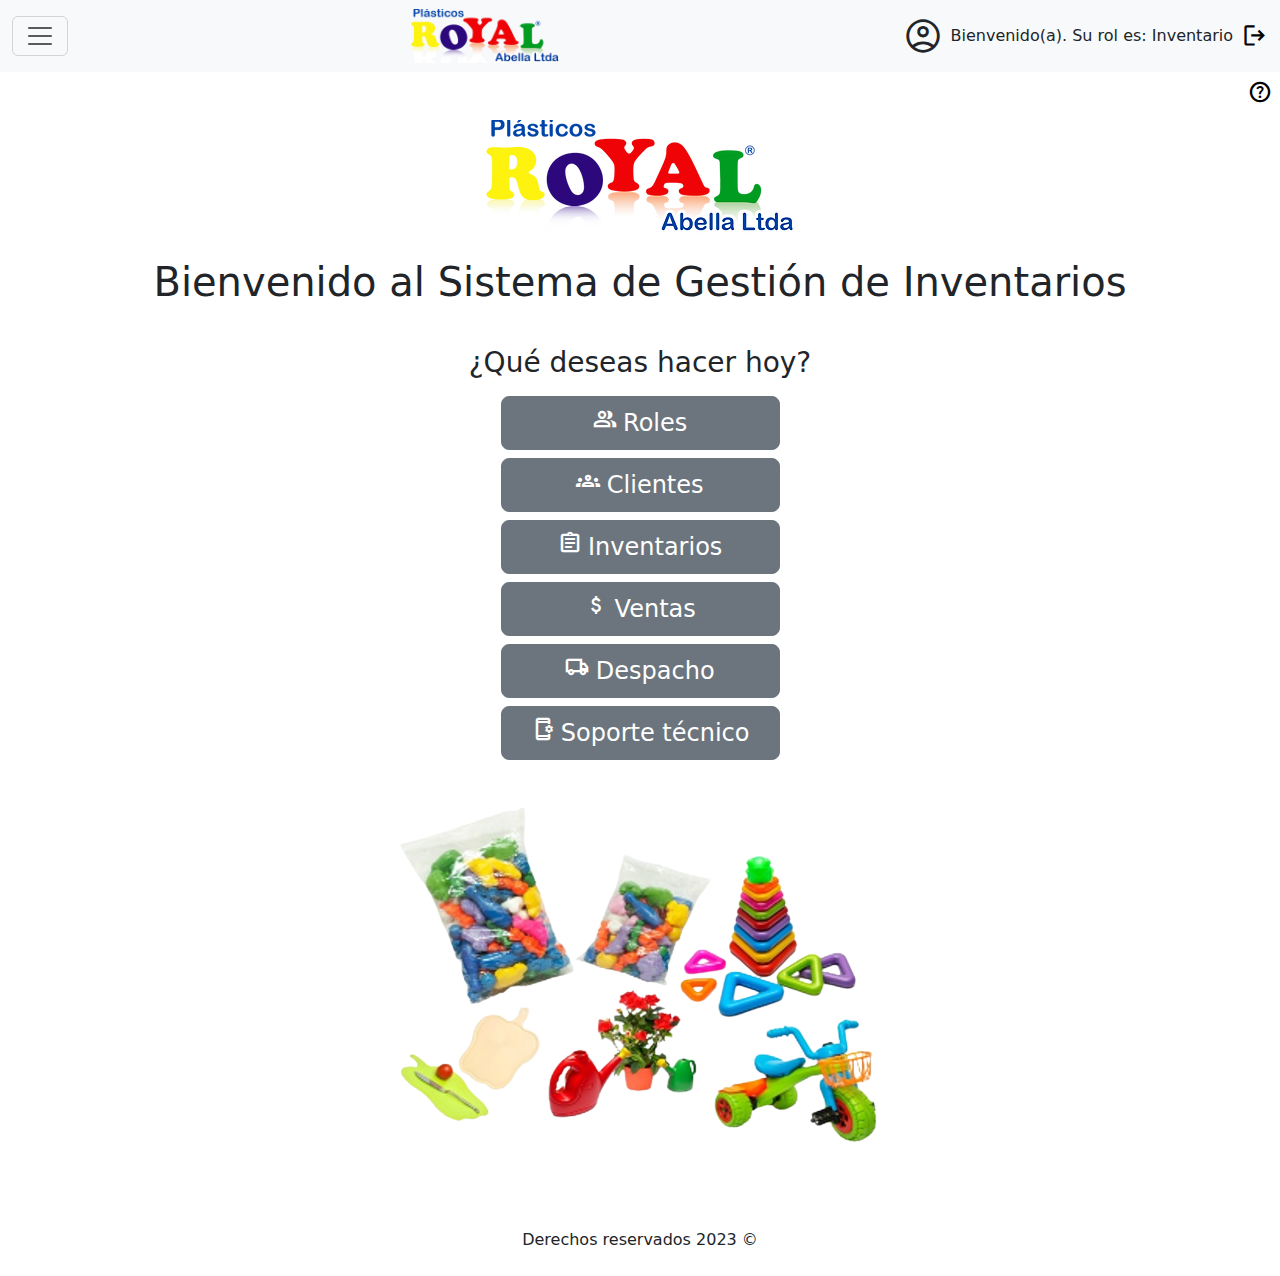
<file: sistema_inventarios/soporte.html>
<!DOCTYPE html>
<html lang="es">
<head>
    <meta charset="UTF-8">
    <meta name="viewport" content="width=device-width, initial-scale=1.0">
    <link rel="shortcut icon" href="../img/plasticos.webp" type="image/x-icon">
    <!-- GOOGLE FONTS ICONS -->
    <link rel="stylesheet" href="https://fonts.googleapis.com/css2?family=Material+Symbols+Outlined:opsz,wght,FILL,GRAD@24,400,0,0" />
    <!-- BOOTSTRAP ICONS -->
    <link rel="stylesheet" href="https://cdn.jsdelivr.net/npm/bootstrap-icons@1.11.1/font/bootstrap-icons.css">
    <title>Sistema de inventarios</title>
    <link rel="stylesheet" href="../css/estilos.css">
    <link rel="stylesheet" href="../css/bootstrap.min.css">
</head>
<body>
    
    <!-- NAVBAR PRINCIPAL DEL SOFTWARE -->
    <nav class="navbar bg-body-tertiary">
        <div class="container-fluid">
            <!-- BOTÓN MENÚ TOGGLE. PANTALLA: max-width: 768px -->
            <button class="navbar-toggler" type="button" data-bs-toggle="offcanvas" data-bs-target="#offcanvasNavbar"
                aria-controls="offcanvasNavbar" aria-label="Toggle navigation">
                <span class="navbar-toggler-icon"></span>
            </button>
            <div class="offcanvas offcanvas-start" tabindex="-1" id="offcanvasNavbar" aria-labelledby="offcanvasNavbarLabel">
                <div class="offcanvas-header menu-cabecera">
                    <div class="d-block cuadro-usuario">
                        <span class="nav justify-content-start nav-item material-symbols-outlined logo-usuario">
                            account_circle
                        </span>
                        <p class="txt-bienvenida">Bienvenido(a). Su rol es: <span style="font-weight: 500;"> Inventario</span></p>
                    </div>
                    <button type="button" class="btn-close" data-bs-dismiss="offcanvas" aria-label="Close"></button>
                </div>
                <div class="offcanvas-body">
                    <ul class="navbar-nav justify-content-end flex-grow-1 pe-3">
                        <li class="nav-item">
                            <a class="nav-link active" aria-current="page" href="home.html">Inicio</a>
                        </li>
                        <li class="nav-item">
                            <a class="nav-link" href="#">Roles</a>
                        </li>
                        <li class="nav-item">
                            <a class="nav-link" href="#">Clientes</a>
                        </li>
                        <li class="nav-item">
                            <a class="nav-link" href="#">Inventario</a>
                        </li>
                        <li class="nav-item">
                            <a class="nav-link" href="#">Ventas</a>
                        </li>
                        <li class="nav-item">
                            <a class="nav-link" href="#">Despacho</a>
                        </li>
                        <li class="nav-item">
                            <a class="nav-link" href="#">Soporte técnico</a>
                        </li>
                        <hr class="divider">
                        <li class="nav-item">
                            <a class="nav-link" href="#">Ayuda</a>
                        </li>
                        <li class="nav-item">
                            <a class="nav-link" href="../index.html">Cerrar sesión</a>
                        </li>
                    </ul>
                </div>
            </div>
            
            <a href="home.html" class="nav-link mx-auto d-block" title="Inicio">
                <img class="img-fluid mx-auto d-block img-plasticos" src="../img/plasticos.webp" alt="Plásticos Royal Abella Ltda.">
            </a>
            <span class="nav justify-content-end nav-item material-symbols-outlined logo-usuario">
                account_circle
            </span>
            <p class="pt-3 px-2 txt-bienvenida">Bienvenido(a). Su rol es: <span style="font-weight: 500;">Inventario</span></p>
            <a href="../index.html" class="logout">
                <span class="nav justify-content-end material-symbols-outlined logout">
                    logout
                </span>
            </a>
        </div>
    </nav>

    <a href="" class="ayuda">
        <span class="material-symbols-outlined p-2 ayuda">
            help
        </span>
    </a>

    <div class="container py-5">
        <img class="img-fluid mx-auto d-block img-bienvenida" src="../img/plasticos.webp" alt="Plásticos Royal Abella Ltda.">
        <h1 class="text-center py-4 titulo-bienvenida">Bienvenido al Sistema de Gestión de Inventarios</h1>
        <h3 class="text-center py-2 elegir-opciones">¿Qué deseas hacer hoy?</h3>
        <!-- MENÚ PRINCIPAL - PANTALLAS PC -->
        <div class="row d-grid gap-2 col-3 mx-auto menu-principal">
            <button onclick="location.href='sistema_inventarios/home.html'" type="button" class="btn btn-secondary btn-lg btn-roles">
                <span class="material-symbols-outlined">
                    group
                </span>
                <span>Roles</span>
            </button>
            <button onclick="location.href='sistema_inventarios/home.html'" type="button" class="btn btn-secondary btn-lg btn-clientes">
                <span class="material-symbols-outlined">
                    groups
                </span>
                <span>Clientes</span>
            </button>
            <button onclick="location.href='sistema_inventarios/home.html'" type="button" class="btn btn-secondary btn-lg btn-inventarios">
                <span class="material-symbols-outlined">
                    assignment
                </span>
                <span>Inventarios</span>
            </button>
            <button onclick="location.href='sistema_inventarios/home.html'" type="button" class="btn btn-secondary btn-lg btn-ventas">
                <span class="material-symbols-outlined">
                    attach_money
                </span>
                <span>Ventas</span>
            </button>
            <button onclick="location.href='sistema_inventarios/home.html'" type="button" class="btn btn-secondary btn-lg btn-despacho">
                <span class="material-symbols-outlined">
                    local_shipping
                </span>
                <span>Despacho</span>
            </button>
            <button onclick="location.href='sistema_inventarios/home.html'" type="button" class="btn btn-secondary btn-lg btn-soporte">
                <span class="material-symbols-outlined">
                    phonelink_setup
                </span>
                <span>Soporte técnico</span>
            </button>
        </div>
        <img class="img-fluid mx-auto d-block pt-5 img-home" src="../img/home.png" alt="Plásticos Royal Abella Ltda.">
    </div>

    <footer class="footer text-center py-4">
        Derechos reservados 2023 ©
    </footer>

    <script src="../js/popper.min.js"></script>
    <script src="../js/bootstrap.bundle.min.js"></script>
    <script src="../js/main.js"></script>
</body>
</html>
</file>
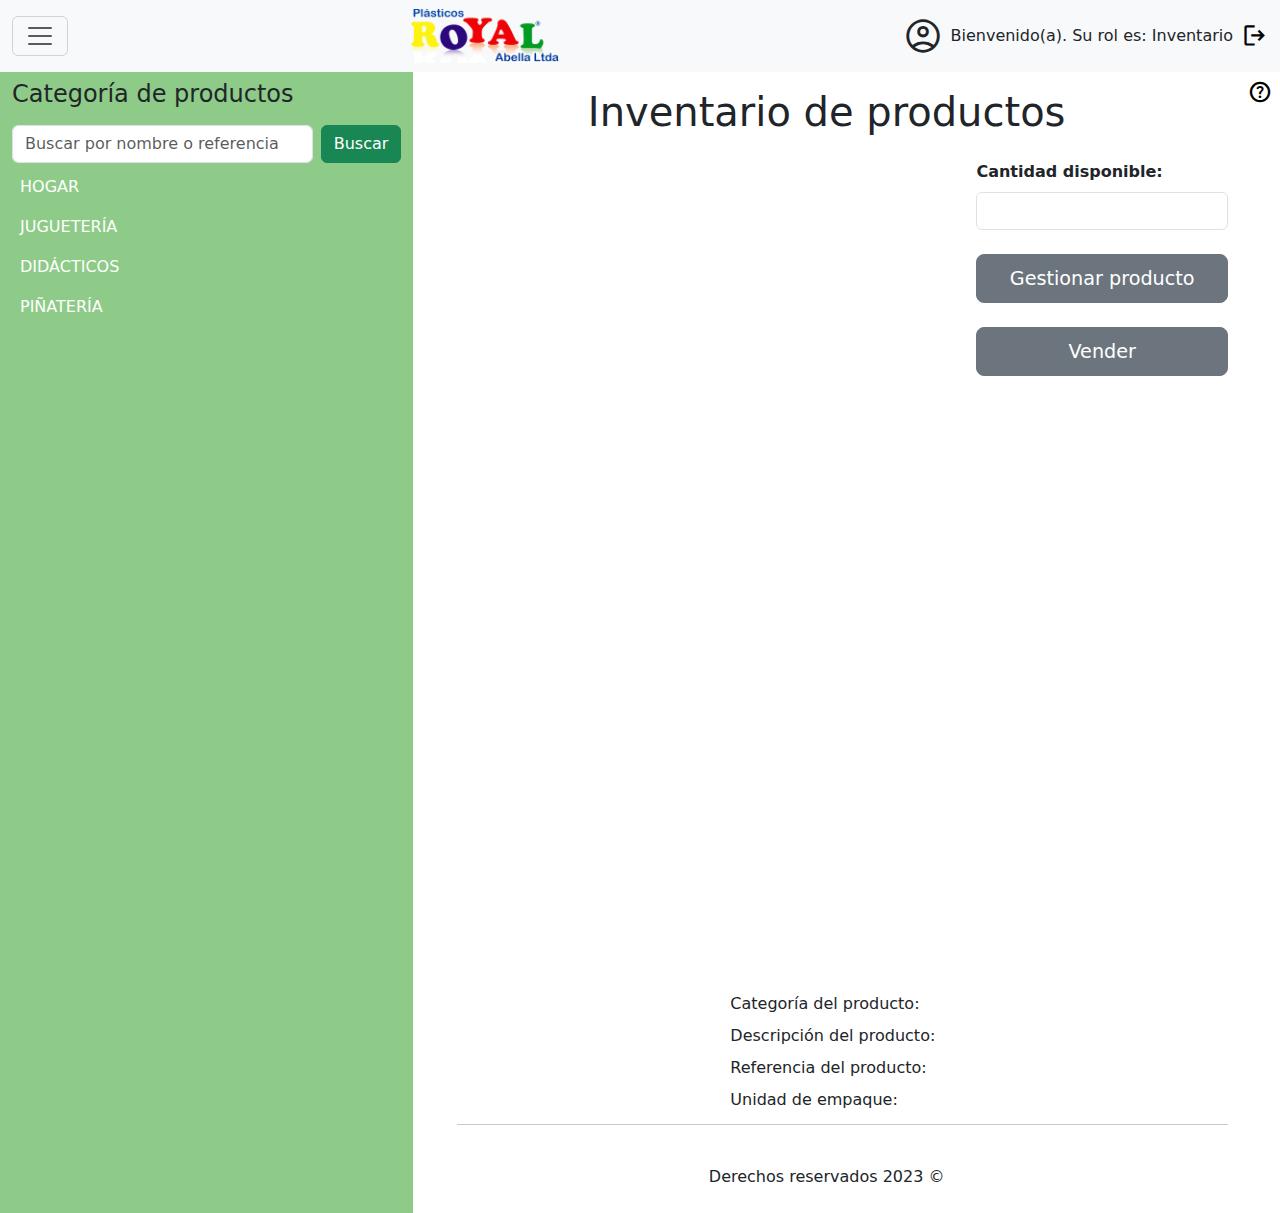
<file: sistema_inventarios/inventario/inventario.html>
<!DOCTYPE html>
<html lang="es">
<head>
    <meta charset="UTF-8">
    <meta name="viewport" content="width=device-width, initial-scale=1.0">
    <link rel="shortcut icon" href="../../img/plasticos.webp" type="image/x-icon">
    <!-- GOOGLE FONTS ICONS -->
    <link rel="stylesheet" href="https://fonts.googleapis.com/css2?family=Material+Symbols+Outlined:opsz,wght,FILL,GRAD@24,400,0,0" />
    <!-- BOOTSTRAP ICONS -->
    <link rel="stylesheet" href="https://cdn.jsdelivr.net/npm/bootstrap-icons@1.11.1/font/bootstrap-icons.css">
    <title>Inventario | Sistema de inventarios</title>
    <link rel="stylesheet" href="../../css/estilos.css">
    <link rel="stylesheet" href="../../css/bootstrap.min.css">
</head>
<body>
    
    <!-- NAVBAR PRINCIPAL DEL SOFTWARE -->
    <nav class="navbar bg-body-tertiary">
        <div class="container-fluid">
            <!-- BOTÓN MENÚ TOGGLE. PANTALLA: max-width: 768px -->
            <button class="navbar-toggler" type="button" data-bs-toggle="offcanvas" data-bs-target="#offcanvasNavbar"
                aria-controls="offcanvasNavbar" aria-label="Toggle navigation">
                <span class="navbar-toggler-icon"></span>
            </button>
            <div class="offcanvas offcanvas-start" tabindex="-1" id="offcanvasNavbar" aria-labelledby="offcanvasNavbarLabel">
                <div class="offcanvas-header menu-cabecera">
                    <div class="d-block cuadro-usuario">
                        <span class="nav justify-content-start nav-item material-symbols-outlined logo-usuario">
                            account_circle
                        </span>
                        <p class="txt-bienvenida">Bienvenido(a). Su rol es: <span style="font-weight: 500;"> Inventario</span></p>
                    </div>
                    <button type="button" class="btn-close" data-bs-dismiss="offcanvas" aria-label="Close"></button>
                </div>
                <div class="offcanvas-body">
                    <ul class="navbar-nav justify-content-end flex-grow-1 pe-3">
                        <li class="nav-item">
                            <a class="nav-link active" aria-current="page" href="../home.html">Inicio</a>
                        </li>
                        <li class="nav-item">
                            <a class="nav-link" href="../roles.html">Roles</a>
                        </li>
                        <li class="nav-item">
                            <a class="nav-link" href="../clientes.html">Clientes</a>
                        </li>
                        <li class="nav-item">
                            <a class="nav-link" href="../inventario/inventario.html">Inventario</a>
                        </li>
                        <li class="nav-item">
                            <a class="nav-link" href="../ventas/listadoVentas.html">Ventas</a>
                        </li>
                        <li class="nav-item">
                            <a class="nav-link" href="../despacho/despacho.html">Despacho</a>
                        </li>
                        <li class="nav-item">
                            <a class="nav-link" href="#">Soporte técnico</a>
                        </li>
                        <hr class="divider">
                        <li class="nav-item">
                            <a class="nav-link" href="#">Ayuda</a>
                        </li>
                        <li class="nav-item">
                            <a class="nav-link" href="../../index.html">Cerrar sesión</a>
                        </li>
                    </ul>
                </div>
            </div>
            
            <a href="../home.html" class="nav-link mx-auto d-block" title="Inicio">
                <img class="img-fluid mx-auto d-block img-plasticos" src="../../img/plasticos.webp" alt="Plásticos Royal Abella Ltda.">
            </a>
            <span class="nav justify-content-end nav-item material-symbols-outlined logo-usuario">
                account_circle
            </span>
            <p class="pt-3 px-2 txt-bienvenida">Bienvenido(a). Su rol es: <span style="font-weight: 500;">Inventario</span></p>
            <a href="../../index.html" class="logout">
                <span class="nav justify-content-end material-symbols-outlined logout">
                    logout
                </span>
            </a>
        </div>
    </nav>

    <a href="" class="ayuda">
        <span class="material-symbols-outlined p-2 ayuda">
            help
        </span>
    </a>
    
    <div class="row">
        <div class="col-4 pt-2 mx-auto menu-productos">
            <!-- MENÚ LISTADO DE PRODUCTOS -->
            <div class="offcanvas-body menu-productos">
                <h4>Categoría de productos</h4>
                <form class="d-flex mt-3 busqueda-prods" role="search">
                    <input class="form-control me-2" type="search" placeholder="Buscar por nombre o referencia"
                        aria-label="Search">
                    <button class="btn btn-success" type="submit">Buscar</button>
                </form>
                <ul class="navbar-nav justify-content-end flex-grow-1 pe-3 pt-1 cat-productos">
                    <li class="nav-item p-2 cat-hogar">
                        <a href="" data-bs-toggle="collapse" data-bs-target="#cat-hogar" aria-expanded="false" aria-controls="cat-producto" class="cat-hogar">HOGAR</a>
                        <div class="collapse collapse-horizontal" id="cat-hogar">
                            <div class="px-4" style="width: 300px;">
                                <ul class="navbar-nav">
                                    <li class="nav-item pt-1 item-hogar">
                                        <a id="sanduchera" class="item-hogar">Sanduchera</a>
                                    </li>
                                    <li class="nav-item pt-1 item-hogar">
                                        <a id="caja-royal" class="item-hogar">Caja royal</a>
                                    </li>
                                    <li class="nav-item pt-1 item-hogar">
                                        <a id="tupper" class="item-hogar">Tupper</a>
                                    </li>
                                    <li class="nav-item pt-1 item-hogar">
                                        <a id="salero-plastico" class="item-hogar">Salero plástico</a>
                                    </li>
                                    <li class="nav-item pt-1 item-hogar">
                                        <a id="regadera" class="item-hogar">Regadera</a>
                                    </li>
                                    <li class="nav-item pt-1 item-hogar">
                                        <a id="ponchera" class="item-hogar">Ponchera</a>
                                    </li>
                                    <li class="nav-item pt-1 item-hogar">
                                        <a id="pocillo-delta" class="item-hogar">Pocillo delta</a>
                                    </li>
                                </ul>
                            </div>
                        </div>
                    </li>
                    <li class="nav-item p-2 cat-jugueteria">
                        <a href="" data-bs-toggle="collapse" data-bs-target="#cat-jugueteria" aria-expanded="false" aria-controls="cat-producto" class="cat-jugueteria">JUGUETERÍA</a>
                        <div class="collapse collapse-horizontal" id="cat-jugueteria">
                            <div class="px-4" style="width: 300px;">
                                <ul class="navbar-nav">
                                    <li class="nav-item pt-1 item-hogar">
                                        <a id="carretilla-pala-rast" class="item-hogar">Carretilla pala y rastrillo</a>
                                    </li>
                                    <li class="nav-item pt-1 item-hogar">
                                        <a id="juego-bate" class="item-hogar">Juego de bate</a>
                                    </li>
                                    <li class="nav-item pt-1 item-hogar">
                                        <a id="juego-bolosx8" class="item-hogar">Juego de bolos X8</a>
                                    </li>
                                    <li class="nav-item pt-1 item-hogar">
                                        <a id="mini-golf" class="item-hogar">Juego de mini golf</a>
                                    </li>
                                    <li class="nav-item pt-1 item-hogar">
                                        <a id="raqueta-grd" class="item-hogar">Raqueta grande</a>
                                    </li>
                                    <li class="nav-item pt-1 item-hogar">
                                        <a id="trailer-fichas" class="item-hogar">Trailer con fichas</a>
                                    </li>
                                    <li class="nav-item pt-1 item-hogar">
                                        <a id="trici-canasta" class="item-hogar">Triciclo con canasta</a>
                                    </li>
                                </ul>
                            </div>
                        </div>
                    </li>
                    <li class="nav-item p-2 cat-didacticos">
                        <a href="" data-bs-toggle="collapse" data-bs-target="#cat-didacticos" aria-expanded="false" aria-controls="cat-producto" class="cat-didacticos">DIDÁCTICOS</a>
                        <div class="collapse collapse-horizontal" id="cat-didacticos">
                            <div class="px-4" style="width: 300px;">
                                <ul class="navbar-nav">
                                    <li class="nav-item pt-1 item-hogar">
                                        <a id="abaco-geometrico" class="item-hogar">Ábaco geométrico</a>
                                    </li>
                                    <li class="nav-item pt-1 item-hogar">
                                        <a id="abecedario-mayus" class="item-hogar">Abecedario mayúsculas</a>
                                    </li>
                                    <li class="nav-item pt-1 item-hogar">
                                        <a id="aros-creativos-arcoiris" class="item-hogar">Aros creativos arcoiris</a>
                                    </li>
                                    <li class="nav-item pt-1 item-hogar">
                                        <a id="balde-castillo-mega" class="item-hogar">Balde castillo mega</a>
                                    </li>
                                    <li class="nav-item pt-1 item-hogar">
                                        <a id="bloques-logicos" class="item-hogar">Bloques lógicos</a>
                                    </li>
                                    <li class="nav-item pt-1 item-hogar">
                                        <a id="caja-geometrica" class="item-hogar">Caja geométrica</a>
                                    </li>
                                    <li class="nav-item pt-1 item-hogar">
                                        <a id="hula-hula" class="item-hogar">Hula hula Royal/Junior</a>
                                    </li>
                                </ul>
                            </div>
                        </div>
                    </li>
                    <li class="nav-item p-2 cat-pinateria">
                        <a href="" data-bs-toggle="collapse" data-bs-target="#cat-pinateria" aria-expanded="false" aria-controls="cat-producto" class="cat-pinateria">PIÑATERÍA</a>
                        <div class="collapse collapse-horizontal" id="cat-pinateria">
                            <div class="px-4" style="width: 300px;">
                                <ul class="navbar-nav">
                                    <li class="nav-item pt-1 item-hogar">
                                        <a id="animales-pesebre" class="item-hogar">Animales pesebre</a>
                                    </li>
                                    <li class="nav-item pt-1 item-hogar">
                                        <a id="balon-piscina" class="item-hogar">Balón piscina</a>
                                    </li>
                                    <li class="nav-item pt-1 item-hogar">
                                        <a id="biberon-pinata" class="item-hogar">Bibarón piñata</a>
                                    </li>
                                    <li class="nav-item pt-1 item-hogar">
                                        <a id="bolos-pinata" class="item-hogar">Bolos piñata</a>
                                    </li>
                                    <li class="nav-item pt-1 item-hogar">
                                        <a id="bolsa-pinata" class="item-hogar">Bolsa piñata grande/pequeña</a>
                                    </li>
                                    <li class="nav-item pt-1 item-hogar">
                                        <a id="corneticas" class="item-hogar">Corneticas</a>
                                    </li>
                                    <li class="nav-item pt-1 item-hogar">
                                        <a id="patineta" class="item-hogar">Patineta</a>
                                    </li>
                                </ul>
                            </div>
                        </div>
                    </li>
                </ul>
            </div>
        </div>
        <div class="col-8 inventario-productos">
            <h1 class="text-center py-3">Inventario de productos</h1>
            <div class="row">
                <div class="col-md-8">
                    <div class="px-5 info-producto">
                        <img id="img-producto" class="px-5 img-producto">
                    </div>
                </div>
                <div class="col-md-4">
                    <div class="cantidad-disponible">
                        <label for="cantidad-disponible" class="form-label">
                            <strong>Cantidad disponible:</strong>
                        </label>
                        <input type="text" class="form-control" id="valor-cantidad">

                        <!-- BOTONES GESTIONAR Y VENDER PRODUCTOS -->
                        <button data-bs-target="#gestionarProd" data-bs-toggle="modal" id="gestiproducto" onclick="actGestiProd()" type="button"
                            class="btn btn-secondary btn-lg mt-4 btn-gestiproducto">
                            <span>Gestionar producto</span>
                        </button>
                        <button data-bs-target="#venderProd" data-bs-toggle="modal" id="vender" onclick="actVender()" type="button"
                            class="btn btn-secondary btn-lg mt-4 btn-vender">
                            <span>Vender</span>
                        </button>
                    </div>
                </div>
            </div>

            <div class="info-prod-seleccionado">
                <p style="font-weight: 500;">Categoría del producto: <span id="categoria-p"></span></p>
                <p style="font-weight: 500;">Descripción del producto: <span id="descripcion-p"></span></p>
                <p style="font-weight: 500;">Referencia del producto: <span id="referencia-p"></span></p>
                <p style="font-weight: 500;">Unidad de empaque: <span id="unidad-emp"></span></p>
                <!-- <p style="font-weight: 500;">Precio por unidad: <span id="precio-und"></span></p> -->
            </div>

            <hr style="margin-left: 2em;">

            <footer class="footer text-center py-4">
                Derechos reservados 2023 ©
            </footer>
        </div>
    </div>

    <!-- MODAL: GESTIONAR PRODUCTO -->
    <div class="modal fade" id="gestionarProd" data-bs-backdrop="static" data-bs-keyboard="false" aria-hidden="true" aria-labelledby="staticBackdropLabel"
        tabindex="-1">
        <div class="modal-dialog modal-dialog-centered modal-dialog-scrollable modal-xl">
            <div class="modal-content">
                <div class="modal-header">
                    <h1 class="modal-title fs-5" id="gestionarProd">Gestionar producto</h1>
                    <button type="button" class="btn-close" data-bs-dismiss="modal" aria-label="Close"></button>
                </div>
                <div class="modal-body">
                    <img class="img-fluid mx-auto d-block img-plasticos" src="../../img/plasticos.webp" alt="Plásticos Royal Abella Ltda">
                    <h2 class="text-center p-3">Gestionar producto</h2>
                    <img class="img-fluid mx-auto d-block w-3" src="../../img/hogar/sanduchera.jpg" alt="Sanduchera">
                    <label class="pt-4" for="#"><strong>Referencia del producto:</strong></label>
                    <input class="form-control py-2" type="text" value="35450" aria-label="Disabled input example" disabled
                        readonly>
                    <label class="pt-4" for="#"><strong>Categoría del producto:</strong></label>
                    <input class="form-control py-2" type="text" value="HOGAR" aria-label="Disabled input example"
                        disabled readonly>
                    <label class="pt-4" for="#"><strong>Descripción del producto:</strong></label>
                    <input class="form-control py-2" type="text" value="Sanduchera" aria-label="Disabled input example"
                        disabled readonly>
                    <label class="pt-4" for="#"><strong>Unidad de empaque</strong></label>
                    <input class="form-control py-2" type="text" value="144" aria-label="Disabled input example"
                        disabled readonly>
                    <label class="pt-4" for="#"><strong>Digite la cantidad a subir:</strong></label>
                    <input class="form-control py-2" type="text" aria-label="Digite la cantidad a subir">
                </div>
                <div class="modal-footer">
                    <button type="button" class="btn btn-secondary" data-bs-dismiss="modal">Cancelar</button>
                    <button type="button" class="btn btn-primary">Subir al inventario</button>
                </div>
            </div>
        </div>
    </div>

    <!-- MODAL: PROCESO DE VENTA -->
    <div class="modal fade" id="venderProd" data-bs-backdrop="static" data-bs-keyboard="false" aria-hidden="true"
        aria-labelledby="staticBackdropLabel" tabindex="-1">
        <div class="modal-dialog modal-dialog-centered modal-dialog-scrollable modal-xl">
            <div class="modal-content">
                <div class="modal-header">
                    <h1 class="modal-title fs-5" id="venderProd">Proceso de venta</h1>
                    <button type="button" class="btn-close" data-bs-dismiss="modal" aria-label="Close"></button>
                </div>
                <div class="modal-body">
                    <img class="img-fluid mx-auto d-block img-plasticos" src="../../img/plasticos.webp" alt="Plásticos Royal Abella Ltda">
                    <h2 class="text-center p-3">Venta de productos</h2>

                    <!-- TABLA DE PROCESO DE VENTA-->
                    <div class="table-responsive">
                        <table class="table table-striped table-bordered ">
                            <thead>
                                <tr>
                                    <th scope="col" class="text-center">ID</th>
                                    <th scope="col" class="text-center">Producto</th>
                                    <th scope="col" class="text-center">Referencia del producto</th>
                                    <th scope="col" class="text-center">Categoría del producto</th>
                                    <th scope="col" class="text-center">Unidad de empaque</th>
                                    <th scope="col" class="text-center">Cantidad disponible</th>
                                    <th scope="col" class="text-center">Digite la cantidad</th>
                                    <th scope="col" class="text-center">Precio por unidad</th>
                                    <th scope="col" class="text-center">TOTAL</th>
                                </tr>
                            </thead>
                            <tbody>
                                <tr>
                                    <th class="text-center">06</th>
                                    <td class="text-center">Sanduchera</td>
                                    <td>35450</td>
                                    <td>HOGAR</td>
                                    <td>144</td>
                                    <td>700</td>
                                    <td>
                                        <input class="form-control" type="text" value="200" aria-label="Disabled input example" disabled readonly>
                                    </td>
                                    <td>$24.000 COP</td>
                                    <td>
                                        <strong>$4'800.000 COP</strong>
                                    </td>
                                </tr>
                            </tbody>
                        </table>
                    </div>
                    <!-- BOTONES PARA LA VENTA -->
                    <div class="row">
                        <div class="d-grid gap-2 col-md-4 mx-auto">
                            <button type="button" class="btn btn-outline-success">Agregar producto</button>
                            <button type="button" class="btn btn-outline-danger">Eliminar producto</button>
                        </div>
                        <div class="d-grid gap-2 col-md-4 mx-auto">
                            <span class="text-center">
                                <strong>Precio total:</strong>
                            </span>
                            <span class="text-center">
                                <strong style="color: red;">$4'800.000 COP</strong>
                            </span>
                        </div>
                        <div class="d-grid gap-2 col-md-4 mx-auto">
                            <button type="button" class="btn btn-success" data-bs-target="#confirmarVenta" data-bs-toggle="modal">Confrmar venta</button>
                            <button type="button" class="btn btn-danger" data-bs-dismiss="modal">Cancelar venta</button>
                        </div>
                    </div>
                </div>
            </div>
        </div>
    </div>

    <!-- MODAL: CONFIRMACIÓN DE LA VENTA -->
    <div class="modal fade" id="confirmarVenta" aria-hidden="true" aria-labelledby="confirmarVenta"
        tabindex="-1">
        <div class="modal-dialog modal-dialog-centered">
            <div class="modal-content">
                <div class="modal-header">
                    <img class="img-fluid mx-auto d-block img-plasticos" src="../../img/plasticos.webp" alt="Plásticos Royal Abella Ltda" id="confirmarVenta">
                    <button type="button" class="btn-close" data-bs-dismiss="modal" aria-label="Close"></button>
                </div>
                <div class="modal-body">
                    <h1 class="text-center fw-bold">¡Atención!</h1>
                    <p style="text-align: justify;">
                        El proceso de la venta para el cliente <strong>DISTRIBUIDORA PLAST SAS</strong>, tendrá un tiempo estimado de aprobación de 48 horas
                        hábiles. Dentro del tiempo plazo del proceso de venta, podrá actualizar los detalles de la venta en estado: <strong style="color: orange;">En proceso</strong>;
                        y en caso de aceptar se efectuará entre el día <strong>27/11/2023</strong> hasta el día <strong>29/11/2023</strong>. ¿Desea continuar?
                    </p>
                </div>
                <div class="modal-footer">
                    <button type="button" class="btn btn-danger" data-bs-target="#venderProd" data-bs-toggle="modal">No, cancelar</button>
                    <button type="button" class="btn btn-success" data-bs-dismiss="modal">Sí, confirmar</button>
                </div>
            </div>
        </div>
    </div>


    <script>
        // CONSTANTES DE COLORES PARA BOTONES
        const btnGestiproducto = document.getElementById('gestiproducto');
        const activarColor1 = '#EF0306';

        const btnVender = document.getElementById('vender');
        const activarColor2 = '#009C22';

        // CONSTANTE imgProducto
        const imgProducto = document.getElementById("img-producto");

        // CATEGORÍA HOGAR        
        const sanduchera = document.getElementById("sanduchera");
        const cajaRoyal = document.getElementById("caja-royal");
        const tupper = document.getElementById("tupper");
        const saleroPlastico = document.getElementById("salero-plastico");
        const regadera = document.getElementById("regadera");
        const ponchera = document.getElementById("ponchera");
        const pocilloDelta = document.getElementById("pocillo-delta");

        // CATEGORÍA JUGUETERÍA
        const carretillaPalaRast = document.getElementById("carretilla-pala-rast");
        const juegoBate = document.getElementById("juego-bate");
        const juegoBolos8 = document.getElementById("juego-bolosx8");
        const miniGolf = document.getElementById("mini-golf");
        const raquetaGrd = document.getElementById("raqueta-grd");
        const trailerFichas = document.getElementById("trailer-fichas");
        const triciCanasta = document.getElementById("trici-canasta");

        // CATEGORÍA DIDÁCTICOS
        const abacoGeometrico = document.getElementById("abaco-geometrico");
        const AbecedarioMayus = document.getElementById("abecedario-mayus");
        const arosCreaArcoiris = document.getElementById("aros-creativos-arcoiris");
        const bladeCastiMega = document.getElementById("balde-castillo-mega");
        const bloquesLogicos = document.getElementById("bloques-logicos");
        const cajaGeometrica = document.getElementById("caja-geometrica");
        const hulaHula = document.getElementById("hula-hula");

        // CATEGORÍA PIÑATERÍA
        const animalesPesebre = document.getElementById("animales-pesebre");
        const balonPiscina = document.getElementById("balon-piscina");
        const biberonPinata = document.getElementById("biberon-pinata");
        const bolosPinata = document.getElementById("bolos-pinata");
        const bolsaPinata = document.getElementById("bolsa-pinata");
        const corneticas = document.getElementById("corneticas");
        const patineta = document.getElementById("patineta");

        // CONSTANTE valor-cantidad
        const valorCantidad = document.getElementById("valor-cantidad");

        // CONSTANTES INFORMACIÓN PRODUCTO SELECCIONADO
        const categoriaP = document.getElementById("categoria-p");
        const descripcionP = document.getElementById("descripcion-p");
        const referenciaP = document.getElementById("referencia-p");
        const undEmpaque = document.getElementById("unidad-emp");
        const precioUnidad = document.getElementById("precio-und");

        // FUNCIONES imgProducto
        // CATEGORÍA HOGAR
        sanduchera.addEventListener("click", function () {
            imgProducto.src = "../../img/hogar/sanduchera.jpg";
            valorCantidad.value = "700";
            categoriaP.innerHTML = "HOGAR";
            descripcionP.innerHTML = "Sanduchera";
            referenciaP.innerHTML = "35450";
            undEmpaque.innerHTML = "144";
            btnGestiproducto.style.backgroundColor = activarColor1;
            btnVender.style.backgroundColor = activarColor2;
        });

        cajaRoyal.addEventListener("click", function () {
            imgProducto.src = "../../img/hogar/caja_royal.jpg";
            valorCantidad.value = "800";
            categoriaP.innerHTML = "HOGAR";
            descripcionP.innerHTML = "Caja Royal (5lts, 10lts, 15lts, 20lts)";
            referenciaP.innerHTML = "5lts: 33950, 10lts; 33953, 15lts: 33955, 20lts: 33957";
            undEmpaque.innerHTML = "84";
            btnGestiproducto.style.backgroundColor = activarColor1;
            btnVender.style.backgroundColor = activarColor2;
        });

        tupper.addEventListener("click", function () {
            imgProducto.src = "../../img/hogar/tupper.jpg";
            valorCantidad.value = "900";
            categoriaP.innerHTML = "HOGAR";
            descripcionP.innerHTML = "Tupper";
            referenciaP.innerHTML = "Tupper#1: 37032 - Tupper#2: 37034 - Tupper#3: 37036 - Tupper#4: 37038";
            undEmpaque.innerHTML = "156";
            btnGestiproducto.style.backgroundColor = activarColor1;
            btnVender.style.backgroundColor = activarColor2;
        });

        saleroPlastico.addEventListener("click", function () {
            imgProducto.src = "../../img/hogar/salero_plastico.jpg";
            valorCantidad.value = "1000";
            categoriaP.innerHTML = "HOGAR";
            descripcionP.innerHTML = "Salero plástico";
            referenciaP.innerHTML = "35360";
            undEmpaque.innerHTML = "144";
            btnGestiproducto.style.backgroundColor = activarColor1;
            btnVender.style.backgroundColor = activarColor2;
        });

        regadera.addEventListener("click", function () {
            imgProducto.src = "../../img/hogar/regadera.jpg";
            valorCantidad.value = "100";
            categoriaP.innerHTML = "HOGAR";
            descripcionP.innerHTML = "Regadera";
            referenciaP.innerHTML = "Pequeña: 37025 - Mini: 37023";
            undEmpaque.innerHTML = "54";
            btnGestiproducto.style.backgroundColor = activarColor1;
            btnVender.style.backgroundColor = activarColor2;
        });

        ponchera.addEventListener("click", function () {
            imgProducto.src = "../../img/hogar/ponchera.jpg";
            valorCantidad.value = "200";
            categoriaP.innerHTML = "HOGAR";
            descripcionP.value = "Ponchera";
            referenciaP.innerHTML = "5lts: 37900 - 10lts: 37901";
            undEmpaque.innerHTML = "100";
            btnGestiproducto.style.backgroundColor = activarColor1;
            btnVender.style.backgroundColor = activarColor2;
        });

        pocilloDelta.addEventListener("click", function () {
            imgProducto.src = "../../img/hogar/pocillo_delta.jpg";
            valorCantidad.value = "300";
            categoriaP.innerHTML = "HOGAR";
            descripcionP.innerHTML = "Pocillo delta";
            referenciaP.innerHTML = "37700";
            undEmpaque.innerHTML = "240";
            btnGestiproducto.style.backgroundColor = activarColor1;
            btnVender.style.backgroundColor = activarColor2;
        });

        // CATEGORÍA JUGUETERÍA
        carretillaPalaRast.addEventListener("click", function () {
            imgProducto.src = "../../img/jugueteria/carretilla-pala-rast.jpg";
            valorCantidad.value = "350";
            categoriaP.innerHTML = "JUGUETERÍA";
            descripcionP.innerHTML = "Carretilla pala y rastrillo";
            referenciaP.innerHTML = "21360";
            undEmpaque.innerHTML = "12";
            btnGestiproducto.style.backgroundColor = activarColor1;
            btnVender.style.backgroundColor = activarColor2;
        });

        juegoBate.addEventListener("click", function () {
            imgProducto.src = "../../img/jugueteria/juego-bate.jpg";
            valorCantidad.value = "375";
            categoriaP.innerHTML = "JUGUETERÍA";
            descripcionP.innerHTML = "Juego de bate";
            referenciaP.innerHTML = "21580";
            undEmpaque.innerHTML = "72";
            btnGestiproducto.style.backgroundColor = activarColor1;
            btnVender.style.backgroundColor = activarColor2;
        });

        juegoBolos8.addEventListener("click", function () {
            imgProducto.src = "../../img/jugueteria/juego-bolosx8.jpg";
            valorCantidad.value = "400";
            categoriaP.innerHTML = "JUGUETERÍA";
            descripcionP.innerHTML = "Juego de bolos X 8";
            referenciaP.innerHTML = "21574";
            undEmpaque.innerHTML = "18";
            btnGestiproducto.style.backgroundColor = activarColor1;
            btnVender.style.backgroundColor = activarColor2;
        });

        miniGolf.addEventListener("click", function () {
            imgProducto.src = "../../img/jugueteria/mini-golf.jpg";
            valorCantidad.value = "425";
            categoriaP.innerHTML = "JUGUETERÍA";
            descripcionP.innerHTML = "Juego de mini golf";
            referenciaP.innerHTML = "21597";
            undEmpaque.innerHTML = "12";
            btnGestiproducto.style.backgroundColor = activarColor1;
            btnVender.style.backgroundColor = activarColor2;
        });

        raquetaGrd.addEventListener("click", function () {
            imgProducto.src = "../../img/jugueteria/raqueta-grd.jpg";
            valorCantidad.value = "450";
            categoriaP.innerHTML = "JUGUETERÍA";
            descripcionP.innerHTML = "Raqueta grande";
            referenciaP.innerHTML = "21700";
            undEmpaque.innerHTML = "72";
            btnGestiproducto.style.backgroundColor = activarColor1;
            btnVender.style.backgroundColor = activarColor2;
        });

        trailerFichas.addEventListener("click", function () {
            imgProducto.src = "../../img/jugueteria/trailer-fichas.jpg";
            valorCantidad.value = "475";
            categoriaP.innerHTML = "JUGUETERÍA";
            descripcionP.innerHTML = "Trailer con fichas";
            referenciaP.innerHTML = "21746";
            undEmpaque.innerHTML = "6";
            btnGestiproducto.style.backgroundColor = activarColor1;
            btnVender.style.backgroundColor = activarColor2;
        });

        triciCanasta.addEventListener("click", function () {
            imgProducto.src = "../../img/jugueteria/trici-canasta.jpg";
            valorCantidad.value = "500";
            categoriaP.innerHTML = "JUGUETERÍA";
            descripcionP.innerHTML = "Triciclo con canasta";
            referenciaP.innerHTML = "21741";
            undEmpaque.innerHTML = "6";
            btnGestiproducto.style.backgroundColor = activarColor1;
            btnVender.style.backgroundColor = activarColor2;
        });

        // CATEGORÍA DIDÁCTICOS
        abacoGeometrico.addEventListener("click", function () {
            imgProducto.src = "../../img/didacticos/abaco-geometrico.jpg";
            valorCantidad.value = "295";
            categoriaP.innerHTML = "DIDÁCTICOS";
            descripcionP.innerHTML = "Ábaco geométrico";
            referenciaP.innerHTML = "25057";
            undEmpaque.innerHTML = "60";
            btnGestiproducto.style.backgroundColor = activarColor1;
            btnVender.style.backgroundColor = activarColor2;
        });

        AbecedarioMayus.addEventListener("click", function () {
            imgProducto.src = "../../img/didacticos/abecedario-mayus.jpg";
            valorCantidad.value = "245";
            categoriaP.innerHTML = "DIDÁCTICOS";
            descripcionP.innerHTML = "Abcedario mayúsculas";
            referenciaP.innerHTML = "25050";
            undEmpaque.innerHTML = "72";
            btnGestiproducto.style.backgroundColor = activarColor1;
            btnVender.style.backgroundColor = activarColor2;
        });

        arosCreaArcoiris.addEventListener("click", function () {
            imgProducto.src = "../../img/didacticos/aros-creativos-arcoiris.jpg";
            valorCantidad.value = "205";
            categoriaP.innerHTML = "DIDÁCTICOS";
            descripcionP.innerHTML = "Aros creativos arcoiris";
            referenciaP.innerHTML = "25077";
            undEmpaque.innerHTML = "24";
            btnGestiproducto.style.backgroundColor = activarColor1;
            btnVender.style.backgroundColor = activarColor2;
        });

        bladeCastiMega.addEventListener("click", function () {
            imgProducto.src = "../../img/didacticos/balde-castillo-mega.jpg";
            valorCantidad.value = "430";
            categoriaP.innerHTML = "DIDÁCTICOS";
            descripcionP.innerHTML = "Balde castillo mega";
            referenciaP.innerHTML = "14196";
            undEmpaque.innerHTML = "24";
            btnGestiproducto.style.backgroundColor = activarColor1;
            btnVender.style.backgroundColor = activarColor2;
        });

        bloquesLogicos.addEventListener("click", function () {
            imgProducto.src = "../../img/didacticos/bloques-logicos.jpg";
            valorCantidad.value = "645";
            categoriaP.innerHTML = "DIDÁCTICOS";
            descripcionP.innerHTML = "Bloques lógicos";
            referenciaP.innerHTML = "25200";
            undEmpaque.innerHTML = "60";
            btnGestiproducto.style.backgroundColor = activarColor1;
            btnVender.style.backgroundColor = activarColor2;
        });

        cajaGeometrica.addEventListener("click", function () {
            imgProducto.src = "../../img/didacticos/caja-geometrica.jpg";
            valorCantidad.value = "800";
            categoriaP.innerHTML = "DIDÁCTICOS";
            descripcionP.innerHTML = "Caja geométrica";
            referenciaP.innerHTML = "25310";
            undEmpaque.innerHTML = "72";
            btnGestiproducto.style.backgroundColor = activarColor1;
            btnVender.style.backgroundColor = activarColor2;
        });

        hulaHula.addEventListener("click", function () {
            imgProducto.src = "../../img/didacticos/hula-hula.jpg";
            valorCantidad.value = "743";
            categoriaP.innerHTML = "DIDÁCTICOS";
            descripcionP.innerHTML = "Hula Hula (Royal - Junior)";
            referenciaP.innerHTML = "Royal: 25480 - Junior: 25490";
            undEmpaque.innerHTML = "144";
            btnGestiproducto.style.backgroundColor = activarColor1;
            btnVender.style.backgroundColor = activarColor2;
        });

        // CATEGORÍA PIÑATERÍA
        animalesPesebre.addEventListener("click", function () {
            imgProducto.src = "../../img/pinateria/animales-pesebre.jpg";
            valorCantidad.value = "100";
            categoriaP.innerHTML = "PIÑATERÍA";
            descripcionP.innerHTML = "Animales pesebre";
            referenciaP.innerHTML = "14315";
            undEmpaque.innerHTML = "72";
            btnGestiproducto.style.backgroundColor = activarColor1;
            btnVender.style.backgroundColor = activarColor2;
        });

        balonPiscina.addEventListener("click", function () {
            imgProducto.src = "../../img/pinateria/balon-piscina.jpg";
            valorCantidad.value = "50";
            categoriaP.innerHTML = "PIÑATERÍA";
            descripcionP.innerHTML = "Balón piscina";
            referenciaP.innerHTML = "X 4: 12555 - Unidad: 12550";
            undEmpaque.innerHTML = "600";
            btnGestiproducto.style.backgroundColor = activarColor1;
            btnVender.style.backgroundColor = activarColor2;
        });

        biberonPinata.addEventListener("click", function () {
            imgProducto.src = "../../img/pinateria/biberon-pinata.jpg";
            valorCantidad.value = "40";
            categoriaP.innerHTML = "PIÑATERÍA";
            descripcionP.innerHTML = "Biberón piñata";
            referenciaP.innerHTML = "Unidad: 13250 - X 5: 13100";
            undEmpaque.innerHTML = "124";
            btnGestiproducto.style.backgroundColor = activarColor1;
            btnVender.style.backgroundColor = activarColor2;
        });

        bolosPinata.addEventListener("click", function () {
            imgProducto.src = "../../img/pinateria/bolos-pinata.jpg";
            valorCantidad.value = "87";
            categoriaP.innerHTML = "PIÑATERÍA";
            descripcionP.innerHTML = "Bolos piñata";
            referenciaP.innerHTML = "Unidad: 13302 - X 6: 13300";
            undEmpaque.innerHTML = "124";
            btnGestiproducto.style.backgroundColor = activarColor1;
            btnVender.style.backgroundColor = activarColor2;
        });

        bolsaPinata.addEventListener("click", function () {
            imgProducto.src = "../../img/pinateria/bolsa-pinata.jpg";
            valorCantidad.value = "130";
            categoriaP.innerHTML = "PIÑATERÍA";
            descripcionP.innerHTML = "Bolsa piñata";
            referenciaP.innerHTML = "Grande: 13560 - Pequeña: 13565";
            undEmpaque.innerHTML = "72";
            btnGestiproducto.style.backgroundColor = activarColor1;
            btnVender.style.backgroundColor = activarColor2;
        });

        corneticas.addEventListener("click", function () {
            imgProducto.src = "../../img/pinateria/corneticas.jpg";
            valorCantidad.value = "231";
            categoriaP.innerHTML = "PIÑATERÍA";
            descripcionP.innerHTML = "Corneticas";
            referenciaP.innerHTML = "15037";
            undEmpaque.innerHTML = "24";
            btnGestiproducto.style.backgroundColor = activarColor1;
            btnVender.style.backgroundColor = activarColor2;
        });

        patineta.addEventListener("click", function () {
            imgProducto.src = "../../img/pinateria/patineta.jpg";
            valorCantidad.value = "234";
            categoriaP.innerHTML = "PIÑATERÍA";
            descripcionP.innerHTML = "Patineta";
            referenciaP.innerHTML = "Unidad: 18401 - X 5: 18400";
            undEmpaque.innerHTML = "124";
            btnGestiproducto.style.backgroundColor = activarColor1;
            btnVender.style.backgroundColor = activarColor2;
        });
    </script>
    

    <script src="../../js/popper.min.js"></script>
    <script src="../../js/bootstrap.bundle.min.js"></script>
    <script src="../../js/main.js"></script>
</body>
</html>
</file>
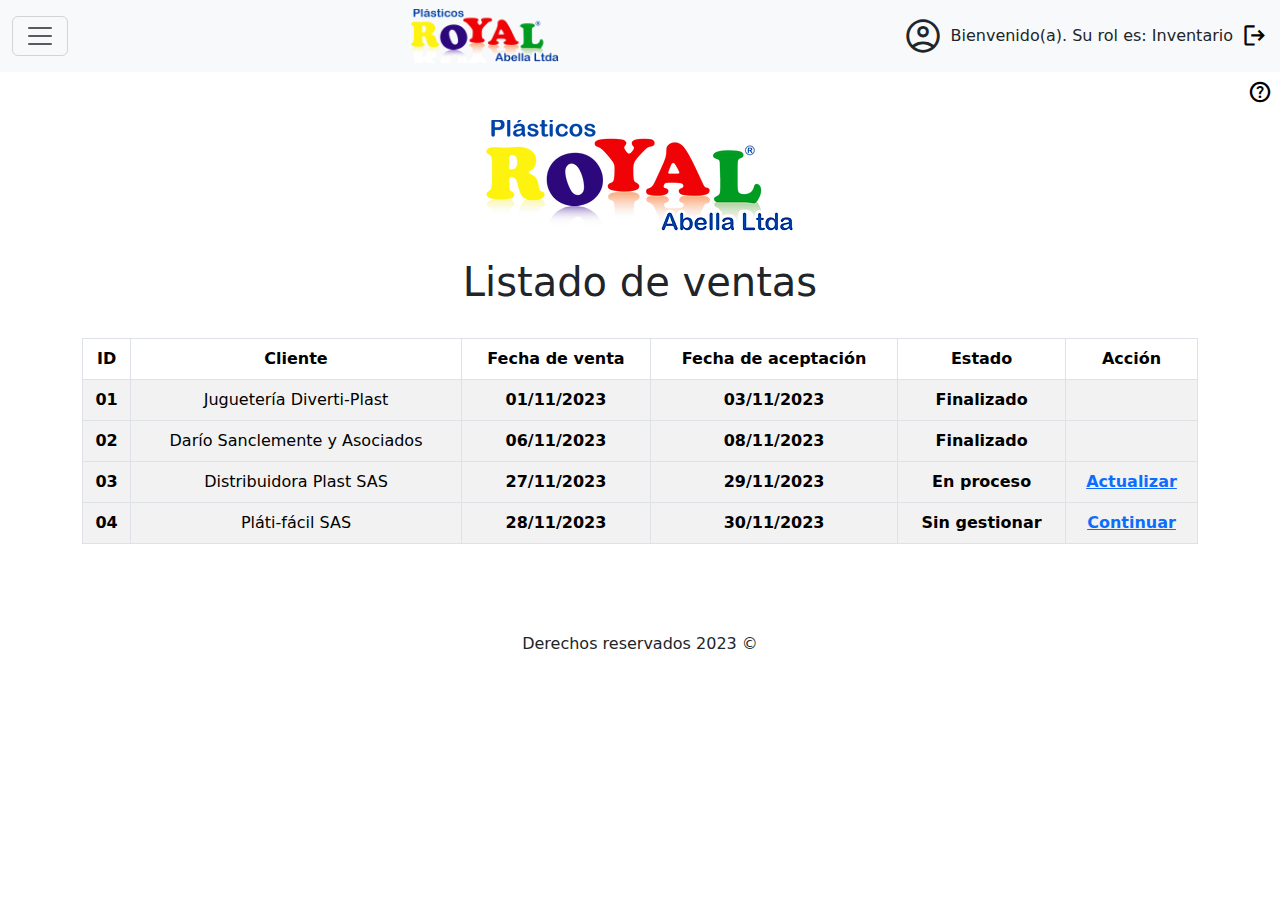
<file: sistema_inventarios/ventas/listadoVentas.html>
<!DOCTYPE html>
<html lang="es">
<head>
    <meta charset="UTF-8">
    <meta name="viewport" content="width=device-width, initial-scale=1.0">
    <link rel="shortcut icon" href="../../img/plasticos.webp" type="image/x-icon">
    <!-- GOOGLE FONTS ICONS -->
    <link rel="stylesheet" href="https://fonts.googleapis.com/css2?family=Material+Symbols+Outlined:opsz,wght,FILL,GRAD@24,400,0,0" />
    <!-- BOOTSTRAP ICONS -->
    <link rel="stylesheet" href="https://cdn.jsdelivr.net/npm/bootstrap-icons@1.11.1/font/bootstrap-icons.css">
    <title>Listado de ventas | Sistema de inventarios</title>
    <link rel="stylesheet" href="../../css/estilos.css">
    <link rel="stylesheet" href="../../css/bootstrap.min.css">
</head>
<body>
    
    <!-- NAVBAR PRINCIPAL DEL SOFTWARE -->
    <nav class="navbar bg-body-tertiary">
        <div class="container-fluid">
            <!-- BOTÓN MENÚ TOGGLE. PANTALLA: max-width: 768px -->
            <button class="navbar-toggler" type="button" data-bs-toggle="offcanvas" data-bs-target="#offcanvasNavbar"
                aria-controls="offcanvasNavbar" aria-label="Toggle navigation">
                <span class="navbar-toggler-icon"></span>
            </button>
            <div class="offcanvas offcanvas-start" tabindex="-1" id="offcanvasNavbar" aria-labelledby="offcanvasNavbarLabel">
                <div class="offcanvas-header menu-cabecera">
                    <div class="d-block cuadro-usuario">
                        <span class="nav justify-content-start nav-item material-symbols-outlined logo-usuario">
                            account_circle
                        </span>
                        <p class="txt-bienvenida">Bienvenido(a). Su rol es: <span style="font-weight: 500;"> Inventario</span></p>
                    </div>
                    <button type="button" class="btn-close" data-bs-dismiss="offcanvas" aria-label="Close"></button>
                </div>
                <div class="offcanvas-body">
                    <ul class="navbar-nav justify-content-end flex-grow-1 pe-3">
                        <li class="nav-item">
                            <a class="nav-link active" aria-current="page" href="../home.html">Inicio</a>
                        </li>
                        <li class="nav-item">
                            <a class="nav-link" href="../roles.html">Roles</a>
                        </li>
                        <li class="nav-item">
                            <a class="nav-link" href="../clientes.html">Clientes</a>
                        </li>
                        <li class="nav-item">
                            <a class="nav-link" href="../inventario/inventario.html">Inventario</a>
                        </li>
                        <li class="nav-item">
                            <a class="nav-link" href="../ventas/listadoVentas.html">Ventas</a>
                        </li>
                        <li class="nav-item">
                            <a class="nav-link" href="../despacho/despacho.html">Despacho</a>
                        </li>
                        <li class="nav-item">
                            <a class="nav-link" href="#">Soporte técnico</a>
                        </li>
                        <hr class="divider">
                        <li class="nav-item">
                            <a class="nav-link" href="#">Ayuda</a>
                        </li>
                        <li class="nav-item">
                            <a class="nav-link" href="../../index.html">Cerrar sesión</a>
                        </li>
                    </ul>
                </div>
            </div>
            
            <a href="../home.html" class="nav-link mx-auto d-block" title="Inicio">
                <img class="img-fluid mx-auto d-block img-plasticos" src="../../img/plasticos.webp" alt="Plásticos Royal Abella Ltda.">
            </a>
            <span class="nav justify-content-end nav-item material-symbols-outlined logo-usuario">
                account_circle
            </span>
            <p class="pt-3 px-2 txt-bienvenida">Bienvenido(a). Su rol es: <span style="font-weight: 500;">Inventario</span></p>
            <a href="../index.html" class="logout">
                <span class="nav justify-content-end material-symbols-outlined logout">
                    logout
                </span>
            </a>
        </div>
    </nav>

    <a href="" class="ayuda">
        <span class="material-symbols-outlined p-2 ayuda">
            help
        </span>
    </a>

    <div class="container py-5">
        <img class="img-fluid mx-auto d-block w-70 img-bienvenida" src="../../img/plasticos.webp" alt="Plásticos Royal Abella Ltda.">
        <h1 class="text-center py-4 titulo-bienvenida">Listado de ventas</h1>

        <!-- TABLA: LISTADO DE VENTAS -->
        <div class="table-responsive">
            <table class="table table-striped table-bordered">
                <thead>
                    <tr>
                        <th scope="col" class="text-center">ID</th>
                        <th scope="col" class="text-center">Cliente</th>
                        <th scope="col" class="text-center">Fecha de venta</th>
                        <th scope="col" class="text-center">Fecha de aceptación</th>
                        <th scope="col" class="text-center">Estado</th>
                        <th scope="col" class="text-center">Acción</th>
                    </tr>
                </thead>
                <tbody>
                    <tr>
                        <th class="text-center">01</th>
                        <td class="text-center">Juguetería Diverti-Plast</td>
                        <th class="text-center">01/11/2023</th>
                        <th class="text-center">03/11/2023</th>
                        <th class="text-center">Finalizado</th>
                        <th class="text-center"></th>
                    </tr>
                </tbody>
                <tbody>
                    <tr>
                        <th class="text-center">02</th>
                        <td class="text-center">Darío Sanclemente y Asociados</td>
                        <th class="text-center">06/11/2023</th>
                        <th class="text-center">08/11/2023</th>
                        <th class="text-center">Finalizado</th>
                        <th class="text-center"></th>
                    </tr>
                </tbody>
                <tbody>
                    <tr>
                        <th class="text-center">03</th>
                        <td class="text-center">Distribuidora Plast SAS</td>
                        <th class="text-center">27/11/2023</th>
                        <th class="text-center">29/11/2023</th>
                        <th class="text-center">En proceso</th>
                        <th class="text-center">
                            <a href="#">Actualizar</a>
                        </th>
                    </tr>
                </tbody>
                <tbody>
                    <tr>
                        <th class="text-center">04</th>
                        <td class="text-center">Pláti-fácil SAS</td>
                        <th class="text-center">28/11/2023</th>
                        <th class="text-center">30/11/2023</th>
                        <th class="text-center">Sin gestionar</th>
                        <th class="text-center">
                            <a href="#">Continuar</a>
                        </th>
                    </tr>
                </tbody>
            </table>
        </div>
    </div>

    <footer class="footer text-center py-4">
        Derechos reservados 2023 ©
    </footer>

    <script src="../../js/popper.min.js"></script>
    <script src="../../js/bootstrap.bundle.min.js"></script>
    <script src="../../js/main.js"></script>
</body>
</html>
</file>
<file: css/estilos.css>
:root {
    --verde-plastiroyal: rgb(0, 156, 34);
    --amarillo-plastiroyal: rgb(253, 243, 15);
    --azul-plastiroyal: rgb(44, 8, 124);
    --rojo-plastiroyal: rgb(239, 3, 6);
    --azulrey-plastiroyal: rgb(45, 101, 183);
    --morahover-plastiroyal: rgb(190, 179, 215);
    --rojohover-plastiroyal: rgb(246, 108, 110);
    --verdehover-plastiroyal: rgb(142, 203, 136);
    --azulhover-plastiroyal: rgb(102, 141, 190);
}

.btn-menu {
    display: none;
}

.menu-cabecera {
    margin: 0 auto;
}

.menu-cabecera > .btn-close {
    margin-bottom: auto !important;
}

.cuadro-usuario > .logo-usuario {
    font-size: 5rem;
}

.cuadro-usuario > .txt-bienvenida {
    font-size: 20px;
}

.img-plasticos {
    max-width: 48% !important;
}

.cuadro-foto {
    margin: auto 0;
    text-align: center;
    line-height: 90px;
    padding: 2px;
}

.info-dato {
    font-size: 12px;
    font-weight: 200;
    font-style: italic;
    color: #9e9e9e;
}

.radio-rol {
    font-size: 14px;
    font-weight: 500;
    font-style: italic;
}

.logo-usuario {
    font-size: 2.5rem;
}

.logout {
    font-size: 1.7rem;
}

a.logout {
    color: #000;
    text-decoration: none;
}

.ayuda {
    font-size: 1.5rem;
    font-weight: 500;
    float: right;
}

a.ayuda {
    color: #000;
    text-decoration: none;
}

a.ayuda:hover {
    color: var(--verde-plastiroyal);
    transition: 0.5s;
}

.btn-roles > span,
.btn-clientes > span,
.btn-inventarios > span,
.btn-ventas > span,
.btn-despacho > span,
.btn-soporte > span {
    font-size: 1.5rem;
    font-weight: 500;
}

.btn-gestiproducto,
.btn-vender {
    width: 100% !important;
    padding-right: 30px !important;
    padding-left: 30px !important;
}

.btn-gestiproducto>span,
.btn-vender>span {
    font-size: 1.2rem;
    font-weight: 500;
}

.btn-roles:hover {
    border: 1.9px solid var(--rojohover-plastiroyal) !important;
    background-color: var(--amarillo-plastiroyal) !important;
    color: var(--rojo-plastiroyal) !important;
    transition: 0.5s;
}

.btn-clientes:hover {
    border: 1.9px solid var(--morahover-plastiroyal);
    background-color: var(--azul-plastiroyal) !important;
    color: #fff !important;
    transition: 0.5s;
}

.btn-inventarios:hover {
    border: 1.9px solid var(--rojohover-plastiroyal) !important;
    background-color: var(--rojo-plastiroyal) !important;
    color: #fff !important;
    transition: 0.5s;
}

.btn-ventas:hover {
    border: 1.9px solid var(--rojohover-plastiroyal) !important;
    background-color: var(--rojo-plastiroyal) !important;
    color: #fff !important;
    transition: 0.5s;
}

.btn-despacho:hover {
    border: 1.9px solid var(--verdehover-plastiroyal) !important;
    background-color: var(--verde-plastiroyal) !important;
    color: #fff !important;
    transition: 0.5s;
}

.btn-soporte:hover {
    border: 1.9px solid var(--azulrey-plastiroyal) !important;
    background-color: var(--azulhover-plastiroyal) !important;
    color: #fff !important;
    transition: 0.5s;
}

a.edit-rol {
    color: #000;
    text-decoration: none;
}

a.edit-rol:hover {
    color: var(--verde-plastiroyal);
    transition: 0.5s;
}

a.edit-cliente {
    color: var(--azulrey-plastiroyal);
    text-decoration: none;
}

a.edit-cliente:hover {
    color: var(--verde-plastiroyal);
    transition: 0.5s;
}

div.menu-productos {
    background-color: var(--verdehover-plastiroyal);
}

a.cat-hogar,
a.cat-jugueteria,
a.cat-didacticos,
a.cat-pinateria,
a.item-hogar {
    color: #fff;
    font-weight: 500;
    text-decoration: none;
}

li.cat-hogar > a.cat-hogar:hover,
a.cat-hogar:active {
    background-color: var(--azulhover-plastiroyal);
    max-width: 100%;
    display: flex;
    flex-direction: column;
}

li.cat-jugueteria > a.cat-jugueteria:hover,
a.cat-jugueteria:active {
    background-color: var(--azulhover-plastiroyal);
    max-width: 100%;
    display: flex;
    flex-direction: column;
}

li.cat-didacticos > a.cat-didacticos:hover,
a.cat-didacticos:active {
    background-color: var(--azulhover-plastiroyal);
    max-width: 100%;
    display: flex;
    flex-direction: column;
}

li.cat-pinateria > a.cat-pinateria:hover,
a.cat-pinateria:active {
    background-color: var(--azulhover-plastiroyal);
    max-width: 100%;
    display: flex;
    flex-direction: column;
}

li.item-hogar > a.item-hogar:hover,
a.item-hogar:active {
    background-color: rgb(164, 197, 238);
    max-width: 100%;
    display: flex;
    flex-direction: column;
}

div.info-producto {
    height: 100vh;
}

img.img-producto {
    max-width: 100%;
}

button.btn-categorias {
    display: none;
}

div.info-prod-seleccionado {
    line-height: 1em;
    margin-top: -4em !important;
    margin-left: 38% !important;
}

/* div.info-producto > img.img-producto {
    max-width: 95%;
    height: 27em;
} */

@media (min-width: 993px) and (max-width: 1200px) {
    .img-plasticos {
        max-width: 40% !important;
    }

    .logo-usuario {
        font-size: 1.8rem;
    }

    .logout {
        font-size: 1.5rem;
    }

    .ayuda {
        font-size: 1.3rem;
        font-weight: 500;
    }

    .txt-bienvenida {
        font-size: 14px;
    }

    .btn-roles>span,
    .btn-clientes>span,
    .btn-inventarios>span,
    .btn-ventas>span,
    .btn-despacho>span,
    .btn-soporte>span {
        font-size: 1.2rem;
        font-weight: 500;
        width: 100%;
    }

    .img-home {
        max-width: 47% !important;
    }


}

@media (min-width: 769px) and (max-width: 992px) {
    .img-plasticos {
        max-width: 35% !important;
    }

    .logo-usuario {
        font-size: 1.2rem;
    }

    .logout {
        font-size: 0.9rem;
    }

    .ayuda {
        font-size: 1.2rem;
        font-weight: 500;
    }

    .img-bienvenida {
        max-width: 40% !important;
    }

    .txt-bienvenida {
        font-size: 12px;
    }

    .titulo-bienvenida {
        font-size: 1.9rem;
    }

    .btn-roles>span,
    .btn-clientes>span,
    .btn-inventarios>span,
    .btn-ventas>span,
    .btn-despacho>span,
    .btn-soporte>span,
    .btn-gestiproducto>span {
        font-size: 1rem;
        font-weight: 500;
        width: 100%;
    }

    .btn-gestiproducto {
        width: 100% !important;
    }
    
    .btn-gestiproducto>span {
        font-size: 1.05rem;
        font-weight: 500;
    }

    .img-home {
        max-width: 40% !important;
    }

    a.ayuda {
        position: absolute;
        float: right;
        right: auto;
        padding-top: 0.2em;
    }

    .btn-gestiproducto,
    .btn-vender {
        width: 100% !important;
        padding-right: 30px !important;
        padding-left: 30px !important;
    }
    
    .btn-gestiproducto>span,
    .btn-vender>span {
        font-size: 1.2rem;
        font-weight: 500;
    }

    div.menu-productos {
        display: block;
        justify-content: center;
        align-items: center;
        padding-top: 1em;
        width: 100%;
        height: 25%;
    }

    div.menu-productos>h4 {
        text-align: center;
    }

    button.btn-categorias {
        display: block;
    }

    div.menu-productos>form.busqueda-prods {
        margin-left: 1em;
        margin-right: 1em;
    }

    div.menu-productos ul.cat-productos {
        display: flex;
        flex-direction: row;
        justify-content: center !important;
        align-items: center !important;
    }

    ul.cat-productos {
        margin-left: 5em !important;
    }

    ul.cat-productos li.cat-hogar,
    ul.cat-productos li.cat-jugueteria,
    ul.cat-productos li.cat-didacticos,
    ul.cat-productos li.cat-pinateria {
        width: 20% !important;
    }

    ul.cat-productos li.cat-hogar a.cat-hogar,
    ul.cat-productos li.cat-jugueteria a.cat-jugueteria, 
    ul.cat-productos li.cat-didacticos a.cat-didacticos, 
    ul.cat-productos li.cat-pinateria a.cat-pinateria  {
        position: relative !important;
    }

    li.item-hogar {
        width: 80% !important;
    }

    div.inventario-productos {
        display: block;
        justify-content: center;
        align-items: center;
        width: 90%;
    }

    div.inventario-productos>h1 {
        margin-left: 2em !important;
    }

    img.img-producto {
        margin-left: 5em !important;
        max-width: 90%;
    }

    div.inventario-productos>footer.footer {
        margin-top: 0.6em !important;
        margin-left: 3em !important;
    }

    div.info-prod-seleccionado {
        margin-top: 1em !important;
        margin-bottom: 2em !important;
    }

}

@media only screen and (max-width: 768px) {
    .btn-menu {
        display: contents;
        color: #000;
    }

    .menu-cabecera, .cuadro-usuario {
        display: block !important;
    }

    .menu-cabecera > .btn-close {
        margin-left: auto !important;
        margin-bottom: auto !important;
    }

    .cuadro-usuario > .logo-usuario {
        font-size: 1rem !important;
    }
    
    .cuadro-usuario > .txt-bienvenida {
        font-size: 12px !important;
    }

    .img-plasticos {
        max-width: 30% !important;
    }

    .logout {
        font-size: 1.3rem;
    }

    .img-bienvenida {
        max-width: 65% !important;
    }

    .titulo-bienvenida,
    .titulo-roles {
        font-size: 1.4rem;
        font-weight: 500;
    }

    span.logo-usuario,
    p.txt-bienvenida,
    span.ayuda,
    h3.elegir-opciones,
    div.menu-principal {
        display: none !important;
    }

    .img-home {
        max-width: 97% !important;
    }

    /* img.img-producto {
        max-width: 100%;
    } */

    img.img-rol {
        margin: 0 auto;
    }

    a.ayuda {
        position: absolute;
        float: right;
        right: auto;
        padding-top: 0.2em;
    }

    .btn-gestiproducto,
    .btn-vender {
        width: 100% !important;
        padding-right: 30px !important;
        padding-left: 30px !important;
    }
    
    .btn-gestiproducto>span,
    .btn-vender>span {
        font-size: 1.2rem;
        font-weight: 500;
    }

    div.menu-productos {
        display: block;
        justify-content: center;
        align-items: center;
        padding-top: 1em;
        width: 100%;
        height: 25%;
    }

    div.menu-productos>h4 {
        text-align: center;
    }

    button.btn-categorias {
        display: block;
    }

    div.menu-productos>form.busqueda-prods {
        margin-left: 1em;
        margin-right: 1em;
    }

    div.menu-productos ul.cat-productos {
        display: flex;
        flex-direction: row;
        justify-content: center !important;
        align-items: center !important;
    }

    ul.cat-productos {
        margin-left: 2em !important;
    }

    ul.cat-productos li.cat-hogar,
    ul.cat-productos li.cat-jugueteria,
    ul.cat-productos li.cat-didacticos,
    ul.cat-productos li.cat-pinateria {
        width: 35% !important;
    }

    ul.cat-productos li.cat-hogar a.cat-hogar,
    ul.cat-productos li.cat-jugueteria a.cat-jugueteria, 
    ul.cat-productos li.cat-didacticos a.cat-didacticos, 
    ul.cat-productos li.cat-pinateria a.cat-pinateria  {
        position: relative !important;
    }

    li.item-hogar {
        width: 80% !important;
    }

    div.inventario-productos {
        display: block;
        justify-content: center;
        align-items: center;
        width: 90%;
    }

    div.inventario-productos>h1 {
        margin-left: 1.5em !important;
    }

    img.img-producto {
        margin-left: 3em !important;
        max-width: 90%;
    }

    div.cantidad-disponible {
        margin-left: 2.5em !important;
    }

    div.info-prod-seleccionado {
        margin-top: 1em !important;
        margin-bottom: 2em !important;
    }

    div.inventario-productos>footer.footer {
        margin-top: 0.6em !important;
        margin-left: 3em !important;
    }
}

@media (max-width: 480px) {
    div.inventario-productos {
        display: block;
        justify-content: center;
        align-items: center;
    }
    
    img.img-producto {
        margin-left: 1em !important;
        max-width: 100% !important;
    }
}
</file>
